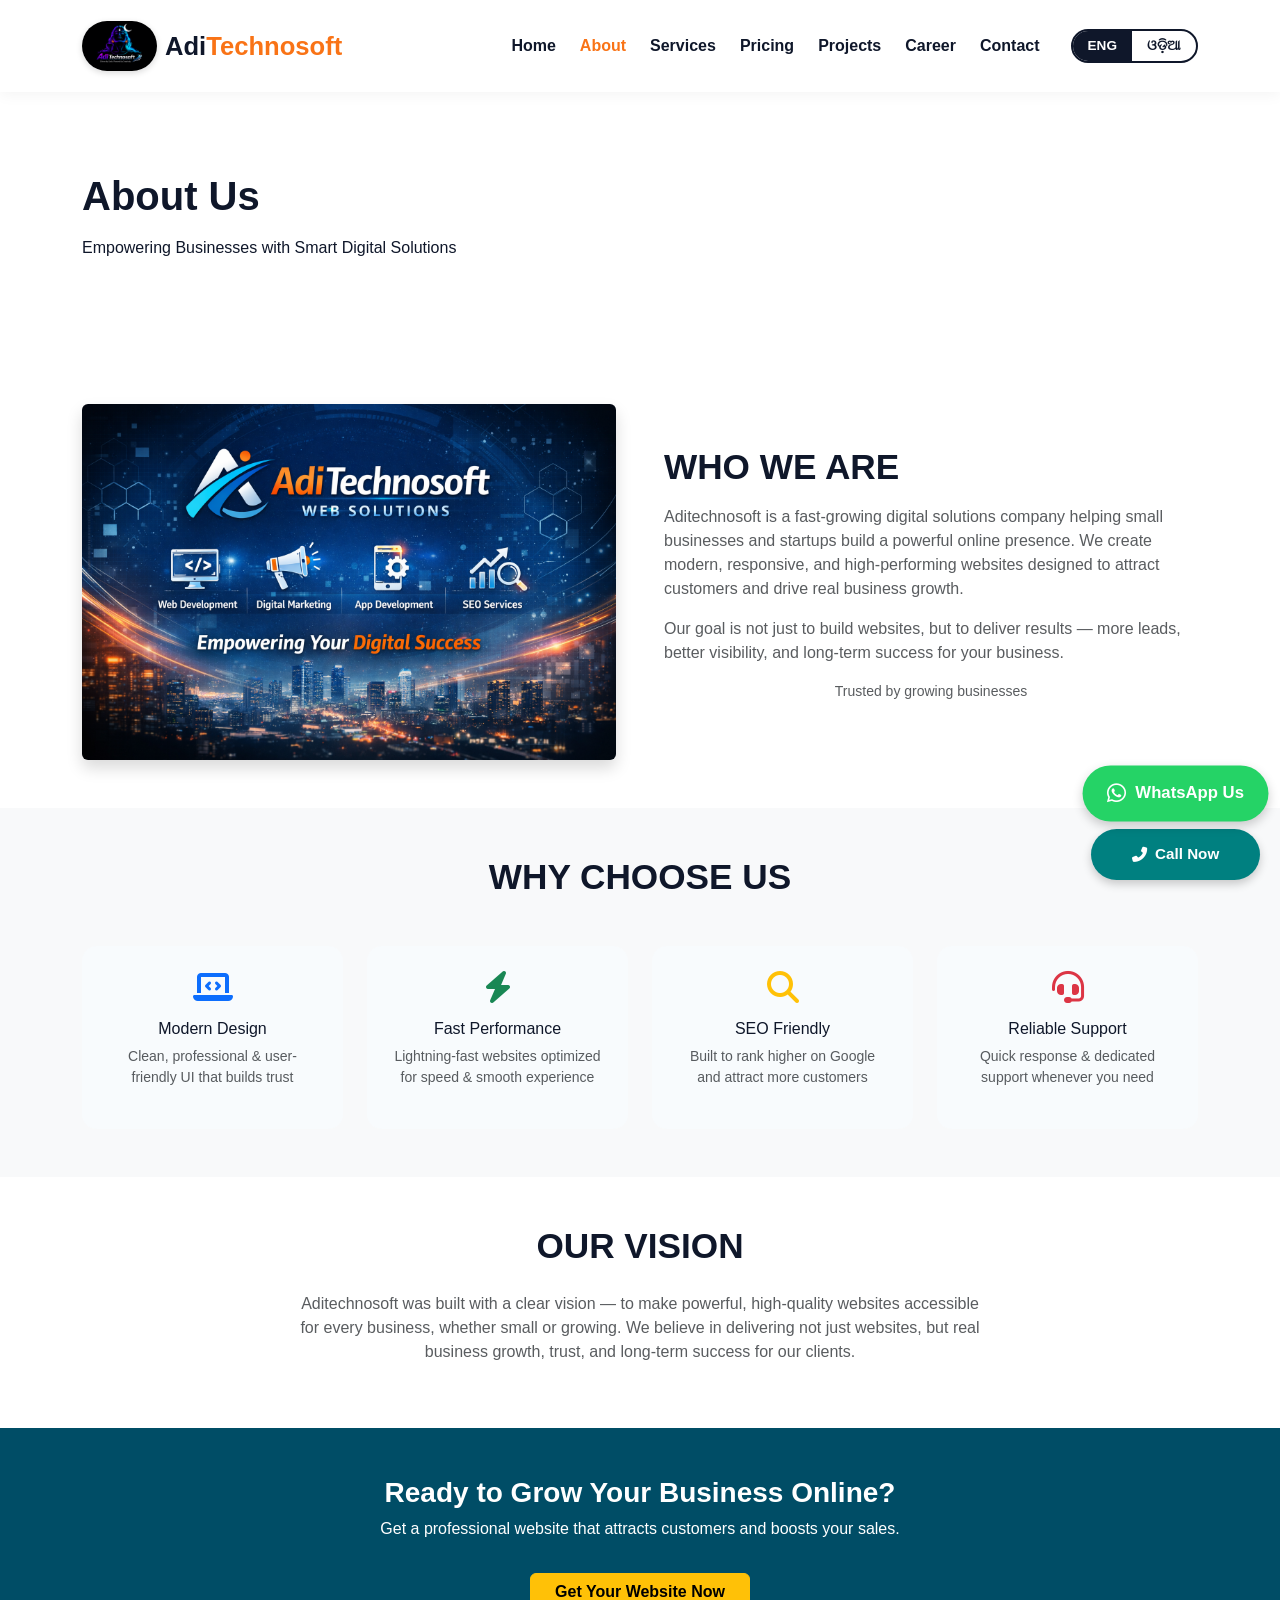
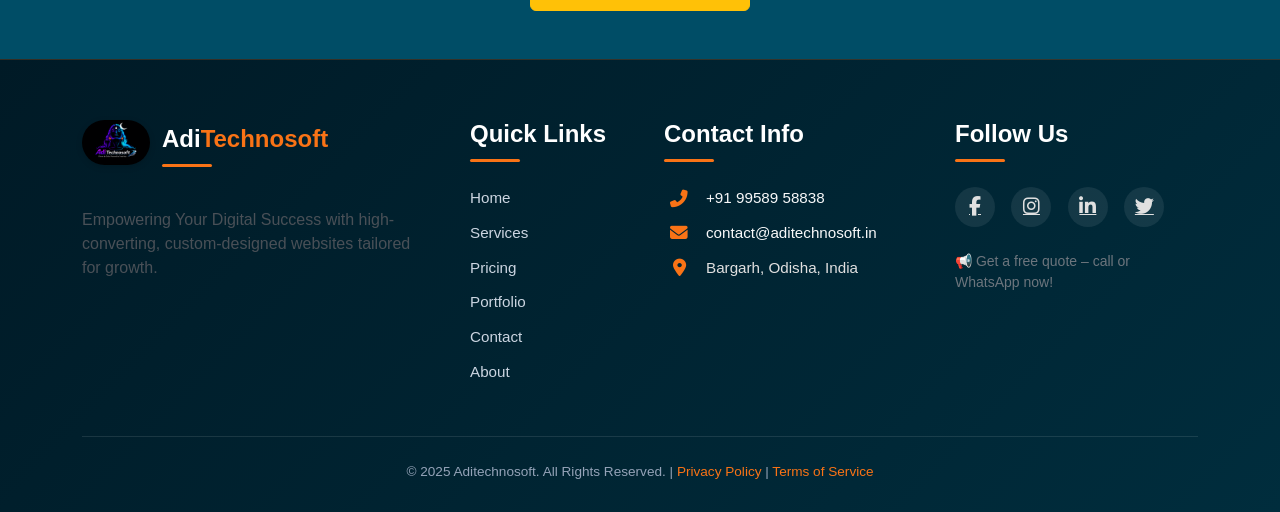
<file: about.html>
<!DOCTYPE html>
<html lang="en">

<head>
    <meta charset="UTF-8">
    <meta name="viewport" content="width=device-width, initial-scale=1.0">
    <title>About Us | Aditechnosoft</title>
    <meta name="description"
        content="Learn about Aditechnosoft - a trusted web development company focused on helping small businesses and startups.">
    <link rel="icon" sizes="32x32" href="assets/img/favicon.png">
    <link rel="icon" type="image/png" href="assets/img/favlogo.png">
    <link href="https://cdn.jsdelivr.net/npm/bootstrap@5.3.2/dist/css/bootstrap.min.css" rel="stylesheet">
    <link rel="stylesheet" href="https://cdnjs.cloudflare.com/ajax/libs/font-awesome/6.4.0/css/all.min.css">
    <link rel="stylesheet" href="assets/css/style.css">
    <!-- Google tag (gtag.js) -->
    <script async src="https://www.googletagmanager.com/gtag/js?id=G-PN1ZE9F58P"></script>
    <script>
        window.dataLayer = window.dataLayer || [];
        function gtag() { dataLayer.push(arguments); }
        gtag('js', new Date());

        gtag('config', 'G-PN1ZE9F58P');
    </script>
</head>

<body>
    <!-- Navbar (same as index.html) -->
    <nav id="mainNav" class="navbar navbar-expand-lg navbar-light bg-white sticky-top py-3">
        <div class="container">
            <a class="navbar-brand d-flex align-items-center" href="index.html">
                <img src="assets/img/logo.png" alt="Logo" class="me-2 oval-logo" onerror="this.style.display='none'">
                Adi<span style="color: var(--accent);">Technosoft</span>
            </a>
            <button class="navbar-toggler border-0 shadow-none" type="button" data-bs-toggle="collapse"
                data-bs-target="#navbarNav">
                <span class="navbar-toggler-icon"></span>
            </button>
            <div class="collapse navbar-collapse" id="navbarNav">
                <ul class="navbar-nav ms-auto align-items-center gap-2">
                    <li class="nav-item"><a class="nav-link active" href="index.html"><span class="trn" data-en="Home"
                                data-or="ହୋମ୍">Home</span></a></li>
                    <li class="nav-item"><a class="nav-link" href="about.html"><span class="trn" data-en="About"
                                data-or="ଆମ ବିଷୟରେ">About</span></a></li>
                    <li class="nav-item"><a class="nav-link " href="services.html"><span class="trn" data-en="Services"
                                data-or="ସେବା">Services</span></a></li>
                    <li class="nav-item"><a class="nav-link" href="pricing.html"><span class="trn" data-en="Pricing"
                                data-or="ମୂଲ୍ୟ">Pricing</span></a></li>
                    <li class="nav-item"><a class="nav-link" href="projects.html"><span class="trn" data-en="Projects"
                                data-or="ପ୍ରୋଜେକ୍ଟ">Projects</span></a></li>
                    <li class="nav-item"><a class="nav-link " href="career.html"><span class="trn" data-en="Career"
                                data-or="ଆମ ସହିତ ଯୋଗ ଦିଅ">Career</span></a></li>
                    <li class="nav-item"><a class="nav-link" href="contact.html"><span class="trn" data-en="Contact"
                                data-or="ଯୋଗାଯୋଗ">Contact</span></a></li>


                    <li class="nav-item mt-3 mt-lg-0">


                        <div class="lang-toggle">
                            <button class="lang-btn active" data-lang="en">ENG</button>
                            <button class="lang-btn" data-lang="or">ଓଡ଼ିଆ</button>
                        </div>
                    </li>
                </ul>
            </div>
        </div>
    </nav>

    <section class="hero">
        <div class="container">
            <h1 class="fw-bold trn" data-en="About Us" data-or="ଆମ ବିଷୟରେ">About Us</h1>

            <p class="mt-3 trn" data-en="Empowering Businesses with Smart Digital Solutions"
                data-or="ସ୍ମାର୍ଟ ଡିଜିଟାଲ୍ ସମାଧାନ ସହିତ ବ୍ୟବସାୟକୁ ସଶକ୍ତ କରୁଛୁ">
                Empowering Businesses with Smart Digital Solutions
            </p>
    </section>

    <section class="py-5">
        <div class="container">
            <div class="row align-items-center g-5">

                <!-- Image -->
                <div class="col-lg-6">
                    <img src="assets/img/AdiTechnosoftImg.png" alt="Aditechnosoft Team" class="img-fluid rounded shadow"
                        loading="lazy">
                </div>

                <!-- Content -->
                <div class="col-lg-6">

                    <h2 class="section-title trn" data-en="Who We Are" data-or="ଆମେ କିଏ">
                        Who We Are
                    </h2>

                    <p class="text-muted trn"
                        data-en="Aditechnosoft is a fast-growing digital solutions company helping small businesses and startups build a powerful online presence. We create modern, responsive, and high-performing websites designed to attract customers and drive real business growth."
                        data-or="Aditechnosoft ହେଉଛି ଏକ ଦ୍ରୁତ ଗତିରେ ବୃଦ୍ଧିଶୀଳ ଡିଜିଟାଲ୍ ସମାଧାନ କମ୍ପାନୀ, ଯାହା ଛୋଟ ବ୍ୟବସାୟ ଏବଂ ଷ୍ଟାର୍ଟଅପ୍‌ମାନଙ୍କୁ ଶକ୍ତିଶାଳୀ ଅନଲାଇନ୍ ପ୍ରେଜେନ୍ସ ତିଆରି କରିବାରେ ସହାୟତା କରେ। ଆମେ ଆଧୁନିକ, ରିସ୍ପନ୍ସିଭ୍ ଏବଂ ଉଚ୍ଚ-ପରିଣାମଶୀଳ ୱେବସାଇଟ୍ ତିଆରି କରୁଛୁ ଯାହା ଗ୍ରାହକ ଆକର୍ଷଣ କରେ ଏବଂ ବ୍ୟବସାୟ ବୃଦ୍ଧି କରେ।">

                        Aditechnosoft is a fast-growing digital solutions company helping small businesses and startups
                        build a powerful online presence. We create modern, responsive, and high-performing websites
                        designed to attract customers and drive real business growth.
                    </p>

                    <p class="text-muted trn"
                        data-en="Our goal is not just to build websites, but to deliver results — more leads, better visibility, and long-term success for your business."
                        data-or="ଆମର ଲକ୍ଷ୍ୟ କେବଳ ୱେବସାଇଟ୍ ତିଆରି କରିବା ନୁହେଁ, ବରଂ ପରିଣାମ ଦେବା — ଅଧିକ ଲିଡ୍, ଭଲ ଭିଜିବିଲିଟି ଏବଂ ଦୀର୍ଘକାଳୀନ ସଫଳତା।">

                        Our goal is not just to build websites, but to deliver results — more leads, better visibility,
                        and long-term success for your business.
                    </p>

                    <p class="small text-center mt-2 text-muted trn" data-en="Trusted by growing businesses"
                        data-or="ବୃଦ୍ଧିଶୀଳ ବ୍ୟବସାୟମାନଙ୍କ ଦ୍ୱାରା ଭରସାଯୋଗ୍ୟ">
                        Trusted by growing businesses
                    </p>

                </div>
            </div>
        </div>
    </section>


    <section class="py-5 bg-light">
        <div class="container text-center">
            <h2 class="section-title mb-5 trn" data-en="Why Choose Us" data-or="କାହିଁକି ଆମକୁ ଚୟନ କରିବେ">
                Why Choose Us
            </h2>

            <div class="row g-4">

                <!-- Box 1 -->
                <div class="col-md-3">
                    <div class="about-box">
                        <i class="fas fa-laptop-code fa-2x text-primary mb-3"></i>

                        <h6 class="trn" data-en="Modern Design" data-or="ଆଧୁନିକ ଡିଜାଇନ୍">
                            Modern Design
                        </h6>

                        <p class="small text-muted trn"
                            data-en="Clean, professional & user-friendly UI that builds trust"
                            data-or="ସଫା, ପ୍ରୋଫେସନାଲ୍ ଏବଂ ୟୁଜର୍-ଫ୍ରେଣ୍ଡ୍ଲି UI ଯାହା ଭରସା ସୃଷ୍ଟି କରେ">
                            Clean, professional & user-friendly UI that builds trust
                        </p>
                    </div>
                </div>

                <!-- Box 2 -->
                <div class="col-md-3">
                    <div class="about-box">
                        <i class="fas fa-bolt fa-2x text-success mb-3"></i>

                        <h6 class="trn" data-en="Fast Performance" data-or="ଦ୍ରୁତ ପରିଣାମ">
                            Fast Performance
                        </h6>

                        <p class="small text-muted trn"
                            data-en="Lightning-fast websites optimized for speed & smooth experience"
                            data-or="ଦ୍ରୁତ ଏବଂ ସ୍ମୂଥ୍ ଅନୁଭବ ପାଇଁ ଅପ୍ଟିମାଇଜ୍ କରାଯାଇଥିବା ୱେବସାଇଟ୍">
                            Lightning-fast websites optimized for speed & smooth experience
                        </p>
                    </div>
                </div>

                <!-- Box 3 -->
                <div class="col-md-3">
                    <div class="about-box">
                        <i class="fas fa-search fa-2x text-warning mb-3"></i>

                        <h6 class="trn" data-en="SEO Friendly" data-or="SEO ଫ୍ରେଣ୍ଡ୍ଲି">
                            SEO Friendly
                        </h6>

                        <p class="small text-muted trn"
                            data-en="Built to rank higher on Google and attract more customers"
                            data-or="Google ରେ ଉଚ୍ଚ ର୍ୟାଙ୍କ ପାଇଁ ଏବଂ ଅଧିକ ଗ୍ରାହକ ଆକର୍ଷଣ ପାଇଁ ତିଆରି">
                            Built to rank higher on Google and attract more customers
                        </p>
                    </div>
                </div>

                <!-- Box 4 -->
                <div class="col-md-3">
                    <div class="about-box">
                        <i class="fas fa-headset fa-2x text-danger mb-3"></i>

                        <h6 class="trn" data-en="Reliable Support" data-or="ଭରସାଯୋଗ୍ୟ ସହଯୋଗ">
                            Reliable Support
                        </h6>

                        <p class="small text-muted trn" data-en="Quick response & dedicated support whenever you need"
                            data-or="ଆପଣଙ୍କ ଆବଶ୍ୟକତା ସମୟରେ ତୁରନ୍ତ ସହଯୋଗ">
                            Quick response & dedicated support whenever you need
                        </p>
                    </div>
                </div>

            </div>
        </div>
    </section>

    <section class="py-5">
        <div class="container text-center">
            <h2 class="section-title mb-4">
                <span class="trn" data-en="Our Vision" data-or="ଆମର ଭିଜନ୍">Our Vision</span>
            </h2>

            <p class="text-muted mx-auto trn" style="max-width:700px;"
                data-en="Aditechnosoft was built with a clear vision — to make powerful, high-quality websites accessible for every business, whether small or growing. We believe in delivering not just websites, but real business growth, trust, and long-term success for our clients."
                data-or="Aditechnosoft ଏକ ସ୍ପଷ୍ଟ ଭିଜନ୍ ସହିତ ଗଢ଼ାଯାଇଛି — ପ୍ରତ୍ୟେକ ବ୍ୟବସାୟ ପାଇଁ ଶକ୍ତିଶାଳୀ ଏବଂ ଉଚ୍ଚ-ଗୁଣସ୍ତରର ୱେବସାଇଟ୍ ସହଜ ଏବଂ ଉପଲବ୍ଧ କରାଇବା। ଆମେ କେବଳ ୱେବସାଇଟ୍ ନୁହେଁ, ବ୍ୟବସାୟର ବୃଦ୍ଧି, ଭରସା ଏବଂ ଦୀର୍ଘକାଳୀନ ସଫଳତା ପ୍ରଦାନ କରୁଛୁ।">

                Aditechnosoft was built with a clear vision — to make powerful, high-quality websites accessible for
                every business, whether small or growing. We believe in delivering not just websites, but real business
                growth, trust, and long-term success for our clients.
            </p>
        </div>
    </section>
    <section class="py-5 text-center" style="background:#004d66; color:white;">
        <div class="container">

            <h3 class="fw-bold trn" data-en="Ready to Grow Your Business Online?"
                data-or="ଆପଣଙ୍କ ବ୍ୟବସାୟକୁ ଅନଲାଇନ୍ ବୃଦ୍ଧି କରିବାକୁ ପ୍ରସ୍ତୁତ କି?">
                Ready to Grow Your Business Online?
            </h3>

            <p class="mt-2 trn" data-en="Get a professional website that attracts customers and boosts your sales."
                data-or="ଏକ ପ୍ରୋଫେସନାଲ୍ ୱେବସାଇଟ୍ ପାଇଁ ଆଗକୁ ବଢନ୍ତୁ, ଯାହା ଗ୍ରାହକ ଆକର୍ଷଣ କରିବ ଏବଂ ବିକ୍ରି ବୃଦ୍ଧି କରିବ।">
                Get a professional website that attracts customers and boosts your sales.
            </p>

            <a href="contact.html" class="btn btn-warning mt-3 px-4 fw-bold trn" data-en="Get Your Website Now"
                data-or="ଆଜି ଆପଣଙ୍କ ୱେବସାଇଟ୍ ଆରମ୍ଭ କରନ୍ତୁ">
                Get Your Website Now
            </a>

        </div>
    </section>
    <footer>
        <div class="container">
            <div class="row g-5">
                <!-- Column 1: Brand & description -->
                <div class="col-lg-4 col-md-6">
                    <a href="index.html" class="text-decoration-none">
                        <img src="assets/img/logo.png" alt="Logo" class="me-2 oval-logo"
                            onerror="this.style.display='none'" style="height: 45px;">
                        <h4 class="fw-bold d-inline-block">Adi<span style="color:var(--accent);">Technosoft</span></h4>
                    </a>
                    <p class="mt-3 text-light-emphasis">
                        Empowering Your Digital Success with high-converting, custom-designed websites tailored for
                        growth.
                    </p>
                </div>

                <!-- Column 2: Quick Links -->
                <div class="col-lg-2 col-md-6">
                    <h4>Quick Links</h4>
                    <div class="d-flex flex-column">
                        <a href="index.html" class="footer-link">Home</a>
                        <a href="services.html" class="footer-link">Services</a>
                        <a href="pricing.html" class="footer-link">Pricing</a>
                        <a href="projects.html" class="footer-link">Portfolio</a>
                        <a href="contact.html" class="footer-link">Contact</a>
                        <a href="about.html" class="footer-link">About</a>
                    </div>
                </div>

                <!-- Column 3: Contact Info -->
                <div class="col-lg-3 col-md-6">
                    <h4>Contact Info</h4>
                    <div class="contact-info">
                        <p><i class="fas fa-phone-alt"></i> <a href="tel:+919958958838"
                                class="text-light text-decoration-none">+91 99589 58838</a></p>
                        <!-- <p><i class="fas fa-phone-alt"></i> <a href="tel:+917008959963"
                                class="text-light text-decoration-none">+91 70089 59963</a></p> -->
                        <p><i class="fas fa-envelope"></i> <a href="mailto:contact@aditechnosoft.in"
                                class="text-light text-decoration-none">contact@aditechnosoft.in</a></p>
                        <p><i class="fas fa-map-marker-alt"></i> Bargarh, Odisha, India</p>
                    </div>
                </div>

                <!-- Column 4: Social Links -->
                <div class="col-lg-3 col-md-6">
                    <h4>Follow Us</h4>
                    <div class="social-icons">
                        <a href="#" aria-label="Facebook"><i class="fab fa-facebook-f"></i></a>
                        <a href="#" aria-label="Instagram"><i class="fab fa-instagram"></i></a>
                        <a href="#" aria-label="LinkedIn"><i class="fab fa-linkedin-in"></i></a>
                        <a href="#" aria-label="Twitter"><i class="fab fa-twitter"></i></a>
                    </div>
                    <div class="mt-4">
                        <p class="small text-secondary mb-0">📢 Get a free quote – call or WhatsApp now!</p>
                    </div>
                </div>
            </div>

            <!-- Copyright row -->
            <div class="copyright">
                <p class="mb-0">&copy; 2025 Aditechnosoft. All Rights Reserved. |
                    <a href="#">Privacy Policy</a> |
                    <a href="#">Terms of Service</a>
                </p>
            </div>
        </div>
    </footer>

    <div class="floating-buttons">
        <a href="https://wa.me/919958958838?text=Hello%20Aditechnosoft,%20I%20want%20to%20build%20a%20website"
            target="_blank" class="float-btn float-whatsapp">
            <i class="fab fa-whatsapp fs-5"></i> <span>WhatsApp Us</span>
        </a>

        <!-- Call -->
        <a href="tel:+919958958838" class="float-btn call" aria-label="Call Now">
            <i class="fas fa-phone-alt"></i> <span>Call Now</span></a>

    </div>
    <script src="https://cdn.jsdelivr.net/npm/bootstrap@5.3.2/dist/js/bootstrap.bundle.min.js"></script>
    <script src="assets/js/script.js"></script>
</body>

</html>
</file>
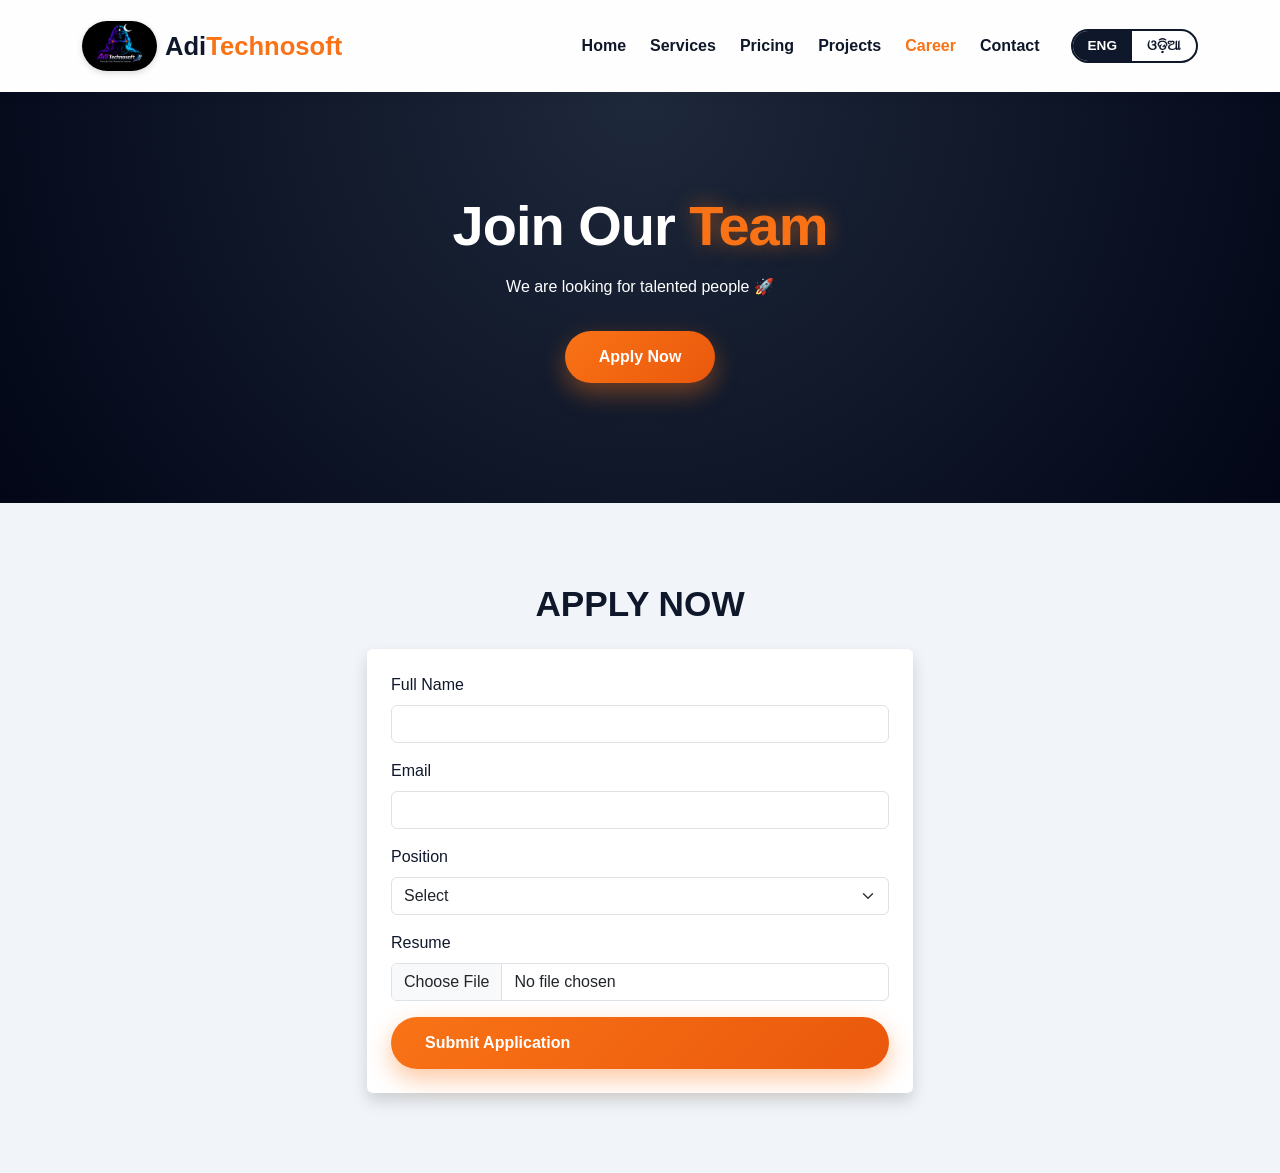
<file: career.html>
<!DOCTYPE html>
<html lang="en">

<head>
    <meta charset="UTF-8">
    <meta name="viewport" content="width=device-width, initial-scale=1.0">
    <title>Career Form - Adi Technosoft</title>
    <link rel="icon" sizes="32x32" href="assets/img/favicon.png">
    <link rel="icon" type="image/png" href="assets/img/favlogo.png">
    <link href="https://cdn.jsdelivr.net/npm/bootstrap@5.3.2/dist/css/bootstrap.min.css" rel="stylesheet">
    <link rel="stylesheet" href="https://cdnjs.cloudflare.com/ajax/libs/font-awesome/6.4.0/css/all.min.css">
    <link rel="stylesheet" href="assets/css/style.css">

    <!-- Google tag (gtag.js) -->
    <script async src="https://www.googletagmanager.com/gtag/js?id=G-PN1ZE9F58P"></script>
    <script>
        window.dataLayer = window.dataLayer || [];
        function gtag() { dataLayer.push(arguments); }
        gtag('js', new Date());

        gtag('config', 'G-PN1ZE9F58P');
    </script>


</head>

<body class="bg-light">


    <!-- Navbar (same as index.html) -->
    <nav id="mainNav" class="navbar navbar-expand-lg navbar-light bg-white sticky-top py-3">
        <div class="container">
            <a class="navbar-brand d-flex align-items-center" href="index.html">
                <img src="assets/img/logo.png" alt="Logo" class="me-2 oval-logo" onerror="this.style.display='none'">
                Adi<span style="color: var(--accent);">Technosoft</span>
            </a>
            <button class="navbar-toggler border-0 shadow-none" type="button" data-bs-toggle="collapse"
                data-bs-target="#navbarNav">
                <span class="navbar-toggler-icon"></span>
            </button>
            <div class="collapse navbar-collapse" id="navbarNav">
                <ul class="navbar-nav ms-auto align-items-center gap-2">
                    <li class="nav-item"><a class="nav-link " href="index.html"><span class="trn" data-en="Home"
                                data-or="ହୋମ୍">Home</span></a></li>
                    <!-- <li class="nav-item"><a class="nav-link" href="about.html"><span class="trn" data-en="About"
                                data-or="ଆମ ବିଷୟରେ">About</span></a></li> -->
                    <li class="nav-item"><a class="nav-link " href="services.html"><span class="trn" data-en="Services"
                                data-or="ସେବା">Services</span></a></li>
                    <li class="nav-item"><a class="nav-link" href="pricing.html"><span class="trn" data-en="Pricing"
                                data-or="ମୂଲ୍ୟ">Pricing</span></a></li>
                    <li class="nav-item"><a class="nav-link" href="projects.html"><span class="trn" data-en="Projects"
                                data-or="ପ୍ରୋଜେକ୍ଟ">Projects</span></a></li>
                    <li class="nav-item"><a class="nav-link active" href="career.html"><span class="trn"
                                data-en="Career" data-or="ଆମ ସହିତ ଯୋଗ ଦିଅ">Career</span></a></li>
                    <li class="nav-item"><a class="nav-link" href="contact.html"><span class="trn" data-en="Contact"
                                data-or="ଯୋଗାଯୋଗ">Contact</span></a></li>


                    <li class="nav-item mt-3 mt-lg-0">


                        <div class="lang-toggle">
                            <button class="lang-btn active" data-lang="en">ENG</button>
                            <button class="lang-btn" data-lang="or">ଓଡ଼ିଆ</button>
                        </div>
                    </li>
                </ul>
            </div>
        </div>
    </nav>


    <!-- HERO -->
    <section class="hero-section text-center">
        <div class="container">
            <h1 class="hero-title">Join Our <span>Team</span></h1>
            <p class="mt-3">We are looking for talented people 🚀</p>
            <a href="#apply" class="btn btn-custom-accent mt-3">Apply Now</a>
        </div>
    </section>

    <!-- APPLY FORM -->
    <section id="apply" class="pricing-section">
        <div class="container">
            <h2 class="section-title text-center">Apply Now</h2>

            <div class="row justify-content-center mt-4">
                <div class="col-lg-6">
                    <div class="bg-white p-4 shadow rounded">
                        <form id="careerForm">

                            <div class="mb-3">
                                <label class="form-label">Full Name</label>
                                <input type="text" class="form-control" required>
                            </div>

                            <div class="mb-3">
                                <label class="form-label">Email</label>
                                <input type="email" class="form-control" required>
                            </div>

                            <div class="mb-3">
                                <label class="form-label">Position</label>
                                <select class="form-select" required>
                                    <option>Select</option>
                                    <option>Web Developer</option>
                                    <option>Digital Marketer</option>
                                    <option>Graphic Designer</option>
                                    <option>Content Writer</option>
                                </select>
                            </div>

                            <div class="mb-3">
                                <label class="form-label">Resume</label>
                                <input type="file" class="form-control">
                            </div>

                            <button type="submit" class="btn btn-custom-accent w-100">Submit Application</button>
                        </form>
                    </div>
                </div>
            </div>
        </div>
    </section>

    <!-- SUCCESS MODAL -->
    <div class="modal fade" id="applyModal" tabindex="-1">
        <div class="modal-dialog modal-dialog-centered">
            <div class="modal-content text-center p-4">
                <h4>Application Submitted 🎉</h4>
                <p>We will contact you soon.</p>
                <button class="btn btn-primary" data-bs-dismiss="modal">Close</button>
            </div>
        </div>
    </div>

    <!-- Bootstrap JS -->
    <script src="https://cdn.jsdelivr.net/npm/bootstrap@5.3.3/dist/js/bootstrap.bundle.min.js"></script>

    <script>
        // Simple form handler
        const form = document.getElementById('careerForm');
        form.addEventListener('submit', function (e) {
            e.preventDefault();
            const modal = new bootstrap.Modal(document.getElementById('applyModal'));
            modal.show();
            form.reset();
        });
    </script>

</body>

</html>
</file>
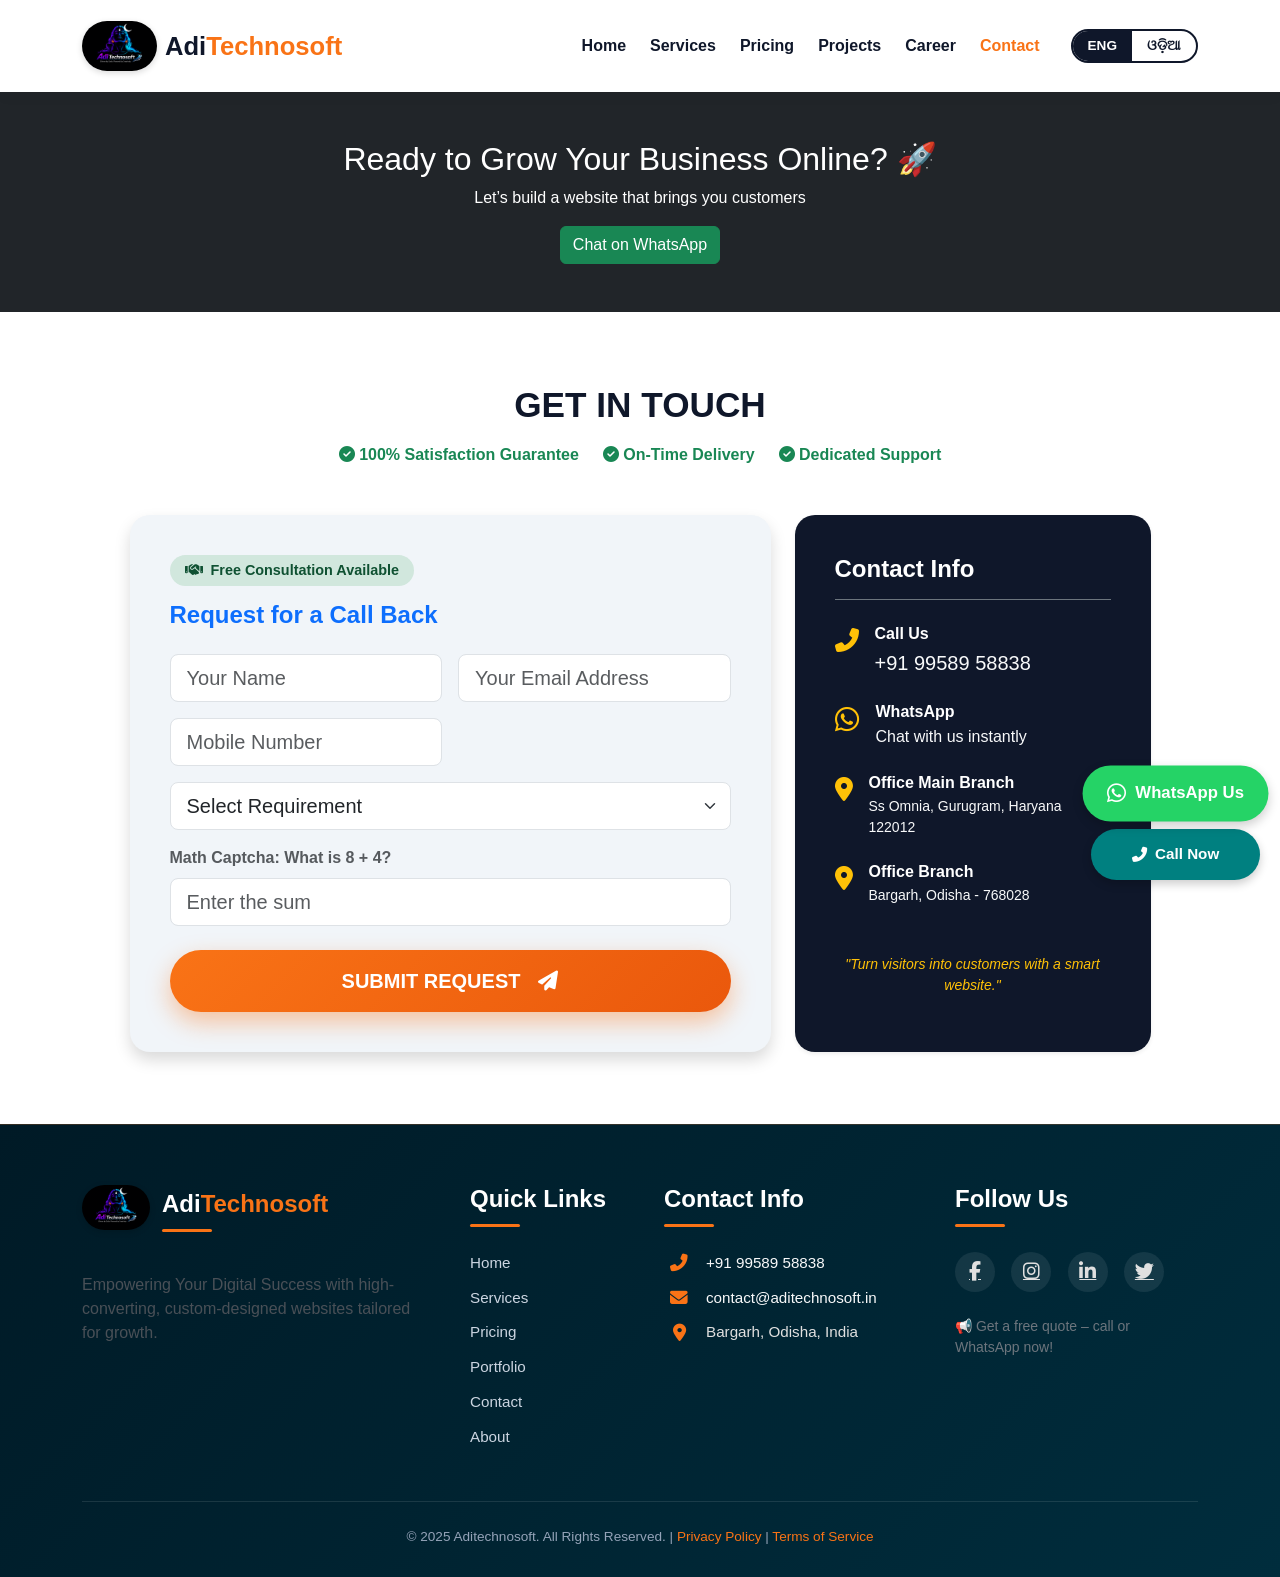
<file: contact.html>
<!DOCTYPE html>
<html lang="en">

<head>
    <meta charset="UTF-8">
    <meta name="viewport" content="width=device-width, initial-scale=1.0">
    <meta name="description"
        content="Contact Aditechnosoft for a free consultation. Call, WhatsApp, or fill out the form to get a premium website for your business.">
    <meta name="keywords" content="contact web developer, get website quote, call back request">
    <meta name="author" content="Aditechnosoft">
    <title>Contact Us | Aditechnosoft</title>
    <link rel="icon" type="image/png" href="assets/img/favlogo.png">
    <link href="https://cdn.jsdelivr.net/npm/bootstrap@5.3.2/dist/css/bootstrap.min.css" rel="stylesheet">
    <link rel="stylesheet" href="https://cdnjs.cloudflare.com/ajax/libs/font-awesome/6.4.0/css/all.min.css">
    <link rel="stylesheet" href="assets/css/style.css">
    <!-- Google tag (gtag.js) -->
    <script async src="https://www.googletagmanager.com/gtag/js?id=G-PN1ZE9F58P"></script>
    <script>
        window.dataLayer = window.dataLayer || [];
        function gtag() { dataLayer.push(arguments); }
        gtag('js', new Date());

        gtag('config', 'G-PN1ZE9F58P');
    </script>
</head>

<body>

    <!-- Navbar (same as index.html) -->
    <nav id="mainNav" class="navbar navbar-expand-lg navbar-light bg-white sticky-top py-3">
        <div class="container">
            <a class="navbar-brand d-flex align-items-center" href="index.html">
                <img src="assets/img/logo.png" alt="Logo" class="me-2 oval-logo" onerror="this.style.display='none'">
                Adi<span style="color: var(--accent);">Technosoft</span>
            </a>
            <button class="navbar-toggler border-0 shadow-none" type="button" data-bs-toggle="collapse"
                data-bs-target="#navbarNav">
                <span class="navbar-toggler-icon"></span>
            </button>
            <div class="collapse navbar-collapse" id="navbarNav">
                <ul class="navbar-nav ms-auto align-items-center gap-2">
                    <li class="nav-item"><a class="nav-link " href="index.html"><span class="trn" data-en="Home"
                                data-or="ହୋମ୍">Home</span></a></li>
                    <!-- <li class="nav-item"><a class="nav-link" href="about.html"><span class="trn" data-en="About"
                                data-or="ଆମ ବିଷୟରେ">About</span></a></li> -->
                    <li class="nav-item"><a class="nav-link " href="services.html"><span class="trn" data-en="Services"
                                data-or="ସେବା">Services</span></a></li>
                    <li class="nav-item"><a class="nav-link" href="pricing.html"><span class="trn" data-en="Pricing"
                                data-or="ମୂଲ୍ୟ">Pricing</span></a></li>
                    <li class="nav-item"><a class="nav-link" href="projects.html"><span class="trn" data-en="Projects"
                                data-or="ପ୍ରୋଜେକ୍ଟ">Projects</span></a></li>
                    <li class="nav-item"><a class="nav-link " href="career.html"><span class="trn" data-en="Career"
                                data-or="ଆମ ସହିତ ଯୋଗ ଦିଅ">Career</span></a></li>
                    <li class="nav-item"><a class="nav-link active" href="contact.html"><span class="trn"
                                data-en="Contact" data-or="ଯୋଗାଯୋଗ">Contact</span></a></li>


                    <li class="nav-item mt-3 mt-lg-0">


                        <div class="lang-toggle">
                            <button class="lang-btn active" data-lang="en">ENG</button>
                            <button class="lang-btn" data-lang="or">ଓଡ଼ିଆ</button>
                        </div>
                    </li>
                </ul>
            </div>
        </div>
    </nav>


    <section class="text-center py-5 bg-dark text-white">
        <h2>Ready to Grow Your Business Online? 🚀</h2>
        <p>Let’s build a website that brings you customers</p>
        <a href="https://wa.me/919958958838" class="btn btn-success">
            Chat on WhatsApp
        </a>
    </section>

    <!-- Contact Section (moved from original index.html) -->
    <section id="contact" class="py-5 bg-white">
        <div class="container py-4">
            <div class="text-center mb-5">
                <h2 class="section-title"><span class="trn" data-en="GET IN TOUCH" data-or="ଯୋଗାଯୋଗ କରନ୍ତୁ">GET IN
                        TOUCH</span></h2>
                <div class="d-flex justify-content-center gap-4 text-success fw-bold flex-wrap mt-3">
                    <span><i class="fas fa-check-circle"></i> <span class="trn" data-en="100% Satisfaction Guarantee"
                            data-or="୧୦୦% ସନ୍ତୁଷ୍ଟି ଗ୍ୟାରେଣ୍ଟି">100% Satisfaction Guarantee</span></span>
                    <span><i class="fas fa-check-circle"></i> <span class="trn" data-en="On-Time Delivery"
                            data-or="ଠିକ୍ ସମୟରେ ବିତରଣ">On-Time Delivery</span></span>
                    <span><i class="fas fa-check-circle"></i> <span class="trn" data-en="Dedicated Support"
                            data-or="ସମର୍ପିତ ସମର୍ଥନ">Dedicated Support</span></span>
                </div>
            </div>
            <div class="row g-4 justify-content-center">
                <!-- Form Area -->
                <div class="col-lg-7">
                    <div class="contact-box shadow">
                        <div class="free-consult-badge">
                            <i class="fas fa-handshake me-1"></i> <span class="trn"
                                data-en="Free Consultation Available" data-or="ମାଗଣା ପରାମର୍ଶ ଉପଲବ୍ଧ">Free Consultation
                                Available</span>
                        </div>
                        <h4 class="mb-4 text-primary fw-bold"><span class="trn" data-en="Request for a Call Back"
                                data-or="କଲ୍ ବ୍ୟାକ୍ ପାଇଁ ଅନୁରୋଧ କରନ୍ତୁ">Request for a Call Back</span></h4>
                        <form action="https://formspree.io/f/mwvwzbbd" method="POST" id="contactForm"
                            class="needs-validation" novalidate>
                            <div class="row g-3">
                                <div class="col-md-6"><input type="text" class="form-control form-control-lg"
                                        name="Name" placeholder="Your Name" required></div>
                                <div class="col-md-6"><input type="email" class="form-control form-control-lg"
                                        name="Email" placeholder="Your Email Address" required></div>
                                <div class="col-md-6"><input type="tel" class="form-control form-control-lg"
                                        name="Phone" placeholder="Mobile Number" required pattern="[0-9]{10,13}"></div>
                                <div class="col-12"><select class="form-select form-select-lg" name="Service" required>
                                        <option value="" disabled selected>Select Requirement</option>
                                        <option value="Basic Plan">Basic Plan (₹4,999)</option>
                                        <option value="Standard Plan">Standard Plan (₹7,999)</option>
                                        <option value="Premium Plan">Premium Plan (₹10,999)</option>
                                        <option value="Other">Other Queries</option>
                                    </select></div>
                                <div class="col-12"><label id="captchaQuestion"
                                        class="form-label fw-bold text-muted"></label><input type="number"
                                        class="form-control form-control-lg" id="captchaInput"
                                        placeholder="Enter the sum" required>
                                    <div class="invalid-feedback" id="captchaError">Incorrect math answer. Please try
                                        again.</div>
                                </div>
                                <div class="col-12 mt-4"><button type="submit"
                                        class="btn-custom-accent w-100 justify-content-center py-3 fs-5 border-0"><span
                                            class="trn" data-en="SUBMIT REQUEST" data-or="ଦାଖଲ କରନ୍ତୁ">SUBMIT
                                            REQUEST</span> <i class="fas fa-paper-plane ms-2"></i></button></div>
                            </div>
                        </form>
                    </div>
                </div>
                <!-- Info Area -->
                <div class="col-lg-4">
                    <div class="contact-box shadow-sm" style="background: var(--primary); color: white;">
                        <h4 class="fw-bold mb-4 border-bottom pb-3 border-secondary">Contact Info</h4>
                        <div class="d-flex mb-4"><i class="fas fa-phone-alt fs-4 text-warning me-3 mt-1"></i>
                            <div>
                                <h6 class="fw-bold text-white mb-1">Call Us</h6><a href="tel:+919958958838"
                                    class="text-light text-decoration-none fs-5">+91 99589 58838</a>
                                <!-- <div><a href="tel:+917008959963" class="text-light text-decoration-none fs-5">+91
                                        7008959963</a></div> -->
                            </div>
                        </div>
                        <div class="d-flex mb-4"><i class="fab fa-whatsapp fs-3 text-warning me-3 mt-1"></i>
                            <div>
                                <h6 class="fw-bold text-white mb-1">WhatsApp</h6><a href="https://wa.me/919958958838"
                                    target="_blank" class="text-light text-decoration-none">Chat with us instantly</a>
                            </div>
                        </div>
                        <div class="d-flex mb-4"><i class="fas fa-map-marker-alt fs-4 text-warning me-3 mt-1"></i>
                            <div>
                                <h6 class="fw-bold text-white mb-1">Office Main Branch</h6>
                                <p class="text-light mb-0 small">Ss Omnia, Gurugram, Haryana 122012</p>
                            </div>
                        </div>
                        <div class="d-flex mb-4"><i class="fas fa-map-marker-alt fs-4 text-warning me-3 mt-1"></i>
                            <div>
                                <h6 class="fw-bold text-white mb-1">Office Branch</h6>
                                <p class="text-light mb-0 small"> Bargarh, Odisha - 768028</p>
                            </div>
                        </div>
                        <div class="mt-5 text-center">
                            <p class="fst-italic text-warning small mb-0">"Turn visitors into customers with a smart
                                website."</p>
                        </div>
                    </div>
                </div>
            </div>
        </div>
    </section>
    <footer>
        <div class="container">
            <div class="row g-5">
                <!-- Column 1: Brand & description -->
                <div class="col-lg-4 col-md-6">
                    <a href="index.html" class="text-decoration-none">
                        <img src="assets/img/logo.png" alt="Logo" class="me-2 oval-logo"
                            onerror="this.style.display='none'" style="height: 45px;">
                        <h4 class="fw-bold d-inline-block">Adi<span style="color:var(--accent);">Technosoft</span></h4>
                    </a>
                    <p class="mt-3 text-light-emphasis">
                        Empowering Your Digital Success with high-converting, custom-designed websites tailored for
                        growth.
                    </p>
                </div>

                <!-- Column 2: Quick Links -->
                <div class="col-lg-2 col-md-6">
                    <h4>Quick Links</h4>
                    <div class="d-flex flex-column">
                        <a href="index.html" class="footer-link">Home</a>
                        <a href="services.html" class="footer-link">Services</a>
                        <a href="pricing.html" class="footer-link">Pricing</a>
                        <a href="projects.html" class="footer-link">Portfolio</a>
                        <a href="contact.html" class="footer-link">Contact</a>
                        <a href="about.html" class="footer-link">About</a>
                    </div>
                </div>

                <!-- Column 3: Contact Info -->
                <div class="col-lg-3 col-md-6">
                    <h4>Contact Info</h4>
                    <div class="contact-info">
                        <p><i class="fas fa-phone-alt"></i> <a href="tel:+919958958838"
                                class="text-light text-decoration-none">+91 99589 58838</a></p>
                        <!-- <p><i class="fas fa-phone-alt"></i> <a href="tel:+917008959963"
                                class="text-light text-decoration-none">+91 70089 59963</a></p> -->
                        <p><i class="fas fa-envelope"></i> <a href="mailto:contact@aditechnosoft.in"
                                class="text-light text-decoration-none">contact@aditechnosoft.in</a></p>
                        <p><i class="fas fa-map-marker-alt"></i> Bargarh, Odisha, India</p>
                    </div>
                </div>

                <!-- Column 4: Social Links -->
                <div class="col-lg-3 col-md-6">
                    <h4>Follow Us</h4>
                    <div class="social-icons">
                        <a href="#" aria-label="Facebook"><i class="fab fa-facebook-f"></i></a>
                        <a href="#" aria-label="Instagram"><i class="fab fa-instagram"></i></a>
                        <a href="#" aria-label="LinkedIn"><i class="fab fa-linkedin-in"></i></a>
                        <a href="#" aria-label="Twitter"><i class="fab fa-twitter"></i></a>
                    </div>
                    <div class="mt-4">
                        <p class="small text-secondary mb-0">📢 Get a free quote – call or WhatsApp now!</p>
                    </div>
                </div>
            </div>

            <!-- Copyright row -->
            <div class="copyright">
                <p class="mb-0">&copy; 2025 Aditechnosoft. All Rights Reserved. |
                    <a href="#">Privacy Policy</a> |
                    <a href="#">Terms of Service</a>
                </p>
            </div>
        </div>
    </footer>

    <div class="floating-buttons">
        <a href="https://wa.me/919958958838?text=Hello%20Aditechnosoft,%20I%20want%20to%20build%20a%20website"
            target="_blank" class="float-btn float-whatsapp">
            <i class="fab fa-whatsapp fs-5"></i> <span>WhatsApp Us</span>
        </a>

        <!-- Call -->
        <a href="tel:+919958958838" class="float-btn call" aria-label="Call Now">
            <i class="fas fa-phone-alt"></i> <span>Call Now</span></a>

    </div>
    <script src="https://cdn.jsdelivr.net/npm/bootstrap@5.3.2/dist/js/bootstrap.bundle.min.js"></script>
    <script src="assets/js/script.js"></script>
</body>

</html>
</file>
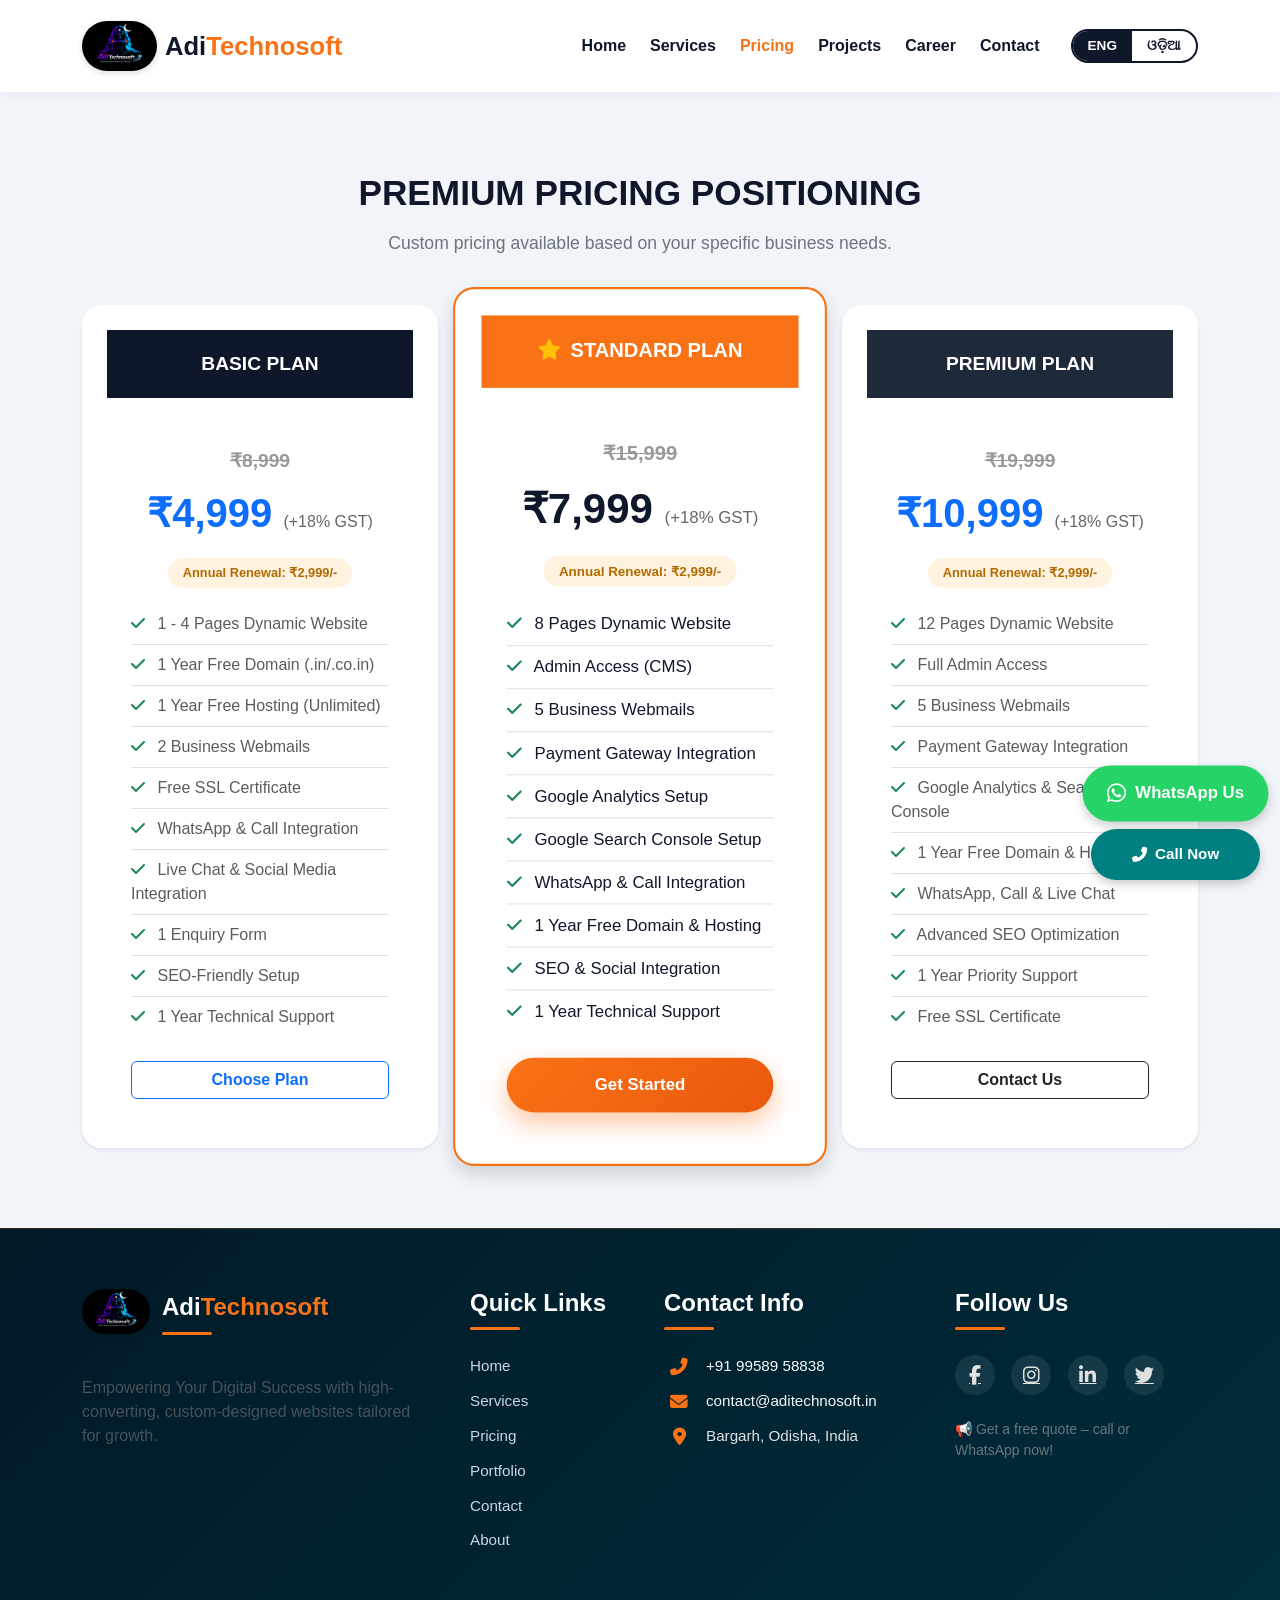
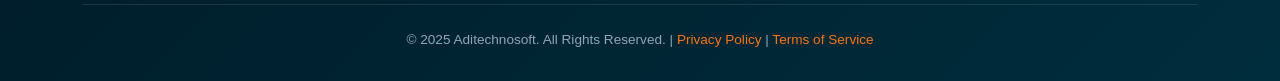
<file: pricing.html>
<!DOCTYPE html>
<html lang="en">

<head>
    <meta charset="UTF-8">
    <meta name="viewport" content="width=device-width, initial-scale=1.0">
    <meta name="description"
        content="Affordable web development pricing plans from Aditechnosoft. Basic plan ₹4,999, Standard ₹7,999, Premium ₹10,999. Free domain & hosting for 1 year.">
    <meta name="keywords"
        content="website pricing, affordable web development, business website cost, ecommerce pricing">
    <meta name="author" content="Aditechnosoft">
    <title>Pricing | Aditechnosoft</title>
    <link rel="icon" type="image/png" href="assets/img/favlogo.png">
    <link href="https://cdn.jsdelivr.net/npm/bootstrap@5.3.2/dist/css/bootstrap.min.css" rel="stylesheet">
    <link rel="stylesheet" href="https://cdnjs.cloudflare.com/ajax/libs/font-awesome/6.4.0/css/all.min.css">
    <link rel="stylesheet" href="assets/css/style.css">
    <!-- Google tag (gtag.js) -->
    <script async src="https://www.googletagmanager.com/gtag/js?id=G-PN1ZE9F58P"></script>
    <script>
        window.dataLayer = window.dataLayer || [];
        function gtag() { dataLayer.push(arguments); }
        gtag('js', new Date());

        gtag('config', 'G-PN1ZE9F58P');
    </script>
</head>

<body>

    <!-- Navbar (same as index.html) -->
    <nav id="mainNav" class="navbar navbar-expand-lg navbar-light bg-white sticky-top py-3">
        <div class="container">
            <a class="navbar-brand d-flex align-items-center" href="index.html">
                <img src="assets/img/logo.png" alt="Logo" class="me-2 oval-logo" onerror="this.style.display='none'">
                Adi<span style="color: var(--accent);">Technosoft</span>
            </a>
            <button class="navbar-toggler border-0 shadow-none" type="button" data-bs-toggle="collapse"
                data-bs-target="#navbarNav">
                <span class="navbar-toggler-icon"></span>
            </button>
            <div class="collapse navbar-collapse" id="navbarNav">
                <ul class="navbar-nav ms-auto align-items-center gap-2">
                    <li class="nav-item"><a class="nav-link " href="index.html"><span class="trn" data-en="Home"
                                data-or="ହୋମ୍">Home</span></a></li>
                    <!-- <li class="nav-item"><a class="nav-link" href="about.html"><span class="trn" data-en="About"
                                data-or="ଆମ ବିଷୟରେ">About</span></a></li> -->
                    <li class="nav-item"><a class="nav-link " href="services.html"><span class="trn" data-en="Services"
                                data-or="ସେବା">Services</span></a></li>
                    <li class="nav-item"><a class="nav-link active" href="pricing.html"><span class="trn"
                                data-en="Pricing" data-or="ମୂଲ୍ୟ">Pricing</span></a></li>
                    <li class="nav-item"><a class="nav-link" href="projects.html"><span class="trn" data-en="Projects"
                                data-or="ପ୍ରୋଜେକ୍ଟ">Projects</span></a></li>
                    <li class="nav-item"><a class="nav-link " href="career.html"><span class="trn" data-en="Career"
                                data-or="ଆମ ସହିତ ଯୋଗ ଦିଅ">Career</span></a></li>
                    <li class="nav-item"><a class="nav-link" href="contact.html"><span class="trn" data-en="Contact"
                                data-or="ଯୋଗାଯୋଗ">Contact</span></a></li>


                    <li class="nav-item mt-3 mt-lg-0">


                        <div class="lang-toggle">
                            <button class="lang-btn active" data-lang="en">ENG</button>
                            <button class="lang-btn" data-lang="or">ଓଡ଼ିଆ</button>
                        </div>
                    </li>
                </ul>
            </div>
        </div>
    </nav>

    <!-- Pricing Section (moved from original index.html) -->
    <section id="pricing" class="pricing-section">
        <div class="container">
            <div class="text-center mb-5">
                <h2 class="section-title"><span class="trn" data-en="Premium Pricing Positioning"
                        data-or="ମୂଲ୍ୟ ନିର୍ଦ୍ଧାରଣ">Premium Pricing Positioning</span></h2>
                <p class="section-subtitle"><span class="trn"
                        data-en="Custom pricing available based on your specific business needs."
                        data-or="ଆପଣଙ୍କ ଆବଶ୍ୟକତା ଅନୁଯାୟୀ କଷ୍ଟମ୍ ମୂଲ୍ୟ ଉପଲବ୍ଧ |">Custom pricing available based on your
                        specific business needs.</span></p>
            </div>
            <div class="row g-4 justify-content-center align-items-center">
                <!-- Basic Plan -->
                <div class="col-lg-4 col-md-6">
                    <div class="pricing-card h-100 shadow-sm">
                        <div class="pricing-header"><span class="trn" data-en="BASIC PLAN" data-or="ବେସିକ୍ ପ୍ଲାନ୍">BASIC
                                PLAN</span></div>
                        <div class="pricing-amount text-primary"><span class="old-price">₹8,999</span><br>₹4,999 <span
                                class="gst-text">(+18% GST)</span></div>
                        <div class="px-4 pb-4 text-center"><span class="renewal-badge mb-3">Annual Renewal:
                                ₹2,999/-</span>
                            <ul class="list-unstyled text-start mb-4 text-muted">
                                <li class="py-2 border-bottom"><i class="fas fa-check text-success me-2"></i> <span
                                        class="trn" data-en="1 - 4 Pages Dynamic Website"
                                        data-or="୧ ରୁ ୪ ପୃଷ୍ଠାର ଡାଇନାମିକ୍ ୱେବସାଇଟ୍">1 - 4 Pages Dynamic Website</span>
                                </li>
                                <li class="py-2 border-bottom"><i class="fas fa-check text-success me-2"></i> <span
                                        class="trn" data-en="1 Year Free Domain (.in/.co.in)"
                                        data-or="୧ ବର୍ଷର ମାଗଣା ଡୋମେନ୍">1 Year Free Domain (.in/.co.in)</span></li>
                                <li class="py-2 border-bottom"><i class="fas fa-check text-success me-2"></i> <span
                                        class="trn" data-en="1 Year Free Hosting (Unlimited)"
                                        data-or="୧ ବର୍ଷର ମାଗଣା ହୋଷ୍ଟିଂ">1 Year Free Hosting (Unlimited)</span></li>
                                <li class="py-2 border-bottom"><i class="fas fa-check text-success me-2"></i> <span
                                        class="trn" data-en="2 Business Webmails" data-or="୨ଟି ବିଜିନେସ୍ ୱେବମେଲ୍">2
                                        Business Webmails</span></li>
                                <li class="py-2 border-bottom"><i class="fas fa-check text-success me-2"></i> <span
                                        class="trn" data-en="Free SSL Certificate" data-or="ମାଗଣା SSL ସାର୍ଟିଫିକେଟ୍">Free
                                        SSL Certificate</span></li>
                                <li class="py-2 border-bottom"><i class="fas fa-check text-success me-2"></i> <span
                                        class="trn" data-en="WhatsApp & Call Integration"
                                        data-or="ହ୍ୱାଟ୍ସଆପ୍ ଏବଂ କଲ୍ ଇଣ୍ଟିଗ୍ରେସନ୍">WhatsApp & Call Integration</span>
                                </li>
                                <li class="py-2 border-bottom"><i class="fas fa-check text-success me-2"></i> <span
                                        class="trn" data-en="Live Chat & Social Media Integration"
                                        data-or="ଲାଇଭ୍ ଚାଟ୍ ଏବଂ ସୋସିଆଲ୍ ମିଡିଆ">Live Chat & Social Media
                                        Integration</span></li>
                                <li class="py-2 border-bottom"><i class="fas fa-check text-success me-2"></i> <span
                                        class="trn" data-en="1 Enquiry Form" data-or="୧ଟି ଅନୁସନ୍ଧାନ ଫର୍ମ">1 Enquiry
                                        Form</span></li>
                                <li class="py-2 border-bottom"><i class="fas fa-check text-success me-2"></i> <span
                                        class="trn" data-en="SEO-Friendly Setup"
                                        data-or="ଏସଇଓ ଫ୍ରେଣ୍ଡଲି ସେଟଅପ୍">SEO-Friendly Setup</span></li>
                                <li class="py-2"><i class="fas fa-check text-success me-2"></i> <span class="trn"
                                        data-en="1 Year Technical Support" data-or="୧ ବର୍ଷର ବୈଷୟିକ ସହାୟତା">1 Year
                                        Technical Support</span></li>
                            </ul>
                            <a href="contact.html" class="btn btn-outline-primary w-100 fw-bold"><span class="trn"
                                    data-en="Choose Plan" data-or="ପ୍ଲାନ୍ ବାଛନ୍ତୁ">Choose Plan</span></a>
                        </div>
                    </div>
                </div>
                <!-- Standard Plan -->
                <div class="col-lg-4 col-md-6">
                    <div class="pricing-card featured h-100 shadow">
                        <div class="pricing-header" style="background-color: var(--accent); color: #fff;"><i
                                class="fas fa-star text-warning me-1"></i> <span class="trn" data-en="STANDARD PLAN"
                                data-or="ଷ୍ଟାଣ୍ଡାର୍ଡ ପ୍ଲାନ୍">STANDARD PLAN</span></div>
                        <div class="pricing-amount"><span class="old-price">₹15,999</span><br>₹7,999 <span
                                class="gst-text">(+18% GST)</span></div>
                        <div class="px-4 pb-4 text-center"><span class="renewal-badge mb-3">Annual Renewal:
                                ₹2,999/-</span>
                            <ul class="list-unstyled text-start mb-4 fw-medium">
                                <li class="py-2 border-bottom"><i class="fas fa-check text-success me-2"></i> <span
                                        class="trn" data-en="8 Pages Dynamic Website"
                                        data-or="୮ ପୃଷ୍ଠାର ଡାଇନାମିକ୍ ୱେବସାଇଟ୍">8 Pages Dynamic Website</span></li>
                                <li class="py-2 border-bottom"><i class="fas fa-check text-success me-2"></i> <span
                                        class="trn" data-en="Admin Access (CMS)" data-or="ଆଡମିନ୍ ଆକ୍ସେସ୍ (CMS)">Admin
                                        Access (CMS)</span></li>
                                <li class="py-2 border-bottom"><i class="fas fa-check text-success me-2"></i> <span
                                        class="trn" data-en="5 Business Webmails" data-or="୫ଟି ବିଜିନେସ୍ ୱେବମେଲ୍">5
                                        Business Webmails</span></li>
                                <li class="py-2 border-bottom"><i class="fas fa-check text-success me-2"></i> <span
                                        class="trn" data-en="Payment Gateway Integration"
                                        data-or="ପେମେଣ୍ଟ ଗେଟୱେ ଇଣ୍ଟିଗ୍ରେସନ୍">Payment Gateway Integration</span></li>
                                <li class="py-2 border-bottom"><i class="fas fa-check text-success me-2"></i> <span
                                        class="trn" data-en="Google Analytics Setup"
                                        data-or="ଗୁଗୁଲ୍ ଆନାଲିଟିକ୍ସ ସେଟଅପ୍">Google Analytics Setup</span></li>
                                <li class="py-2 border-bottom"><i class="fas fa-check text-success me-2"></i> <span
                                        class="trn" data-en="Google Search Console Setup"
                                        data-or="ଗୁଗୁଲ୍ ସର୍ଚ୍ଚ କନସୋଲ୍">Google Search Console Setup</span></li>
                                <li class="py-2 border-bottom"><i class="fas fa-check text-success me-2"></i> <span
                                        class="trn" data-en="WhatsApp & Call Integration"
                                        data-or="ହ୍ୱାଟ୍ସଆପ୍ ଏବଂ କଲ୍ ଇଣ୍ଟିଗ୍ରେସନ୍">WhatsApp & Call Integration</span>
                                </li>
                                <li class="py-2 border-bottom"><i class="fas fa-check text-success me-2"></i> <span
                                        class="trn" data-en="1 Year Free Domain & Hosting"
                                        data-or="୧ ବର୍ଷ ମାଗଣା ଡୋମେନ୍ ଓ ହୋଷ୍ଟିଂ">1 Year Free Domain & Hosting</span></li>
                                <li class="py-2 border-bottom"><i class="fas fa-check text-success me-2"></i> <span
                                        class="trn" data-en="SEO & Social Integration"
                                        data-or="ଏସଇଓ ଏବଂ ସୋସିଆଲ୍ ଇଣ୍ଟିଗ୍ରେସନ୍">SEO & Social Integration</span></li>
                                <li class="py-2"><i class="fas fa-check text-success me-2"></i> <span class="trn"
                                        data-en="1 Year Technical Support" data-or="୧ ବର୍ଷର ବୈଷୟିକ ସହାୟତା">1 Year
                                        Technical Support</span></li>
                            </ul>
                            <a href="contact.html"
                                class="btn btn-custom-accent w-100 text-center justify-content-center"><span class="trn"
                                    data-en="Get Started" data-or="ଆରମ୍ଭ କରନ୍ତୁ">Get Started</span></a>
                        </div>
                    </div>
                </div>
                <!-- Premium Plan -->
                <div class="col-lg-4 col-md-6">
                    <div class="pricing-card h-100 shadow-sm">
                        <div class="pricing-header" style="background: #1e2a3a;"><span class="trn"
                                data-en="PREMIUM PLAN" data-or="ପ୍ରିମିୟମ୍ ପ୍ଲାନ୍">PREMIUM PLAN</span></div>
                        <div class="pricing-amount text-primary"><span class="old-price">₹19,999</span><br>₹10,999 <span
                                class="gst-text">(+18% GST)</span></div>
                        <div class="px-4 pb-4 text-center"><span class="renewal-badge mb-3">Annual Renewal:
                                ₹2,999/-</span>
                            <ul class="list-unstyled text-start mb-4 text-muted">
                                <li class="py-2 border-bottom"><i class="fas fa-check text-success me-2"></i> <span
                                        class="trn" data-en="12 Pages Dynamic Website"
                                        data-or="୧୨ ପୃଷ୍ଠାର ଡାଇନାମିକ୍ ୱେବସାଇଟ୍">12 Pages Dynamic Website</span></li>
                                <li class="py-2 border-bottom"><i class="fas fa-check text-success me-2"></i> <span
                                        class="trn" data-en="Full Admin Access" data-or="ସମ୍ପୂର୍ଣ୍ଣ ଆଡମିନ୍ ଆକ୍ସେସ୍">Full
                                        Admin Access</span></li>
                                <li class="py-2 border-bottom"><i class="fas fa-check text-success me-2"></i> <span
                                        class="trn" data-en="5 Business Webmails" data-or="୫ଟି ବିଜିନେସ୍ ୱେବମେଲ୍">5
                                        Business Webmails</span></li>
                                <li class="py-2 border-bottom"><i class="fas fa-check text-success me-2"></i> <span
                                        class="trn" data-en="Payment Gateway Integration"
                                        data-or="ପେମେଣ୍ଟ ଗେଟୱେ ଇଣ୍ଟିଗ୍ରେସନ୍">Payment Gateway Integration</span></li>
                                <li class="py-2 border-bottom"><i class="fas fa-check text-success me-2"></i> <span
                                        class="trn" data-en="Google Analytics & Search Console"
                                        data-or="ଗୁଗୁଲ୍ ଆନାଲିଟିକ୍ସ ଓ ସର୍ଚ୍ଚ କନସୋଲ୍">Google Analytics & Search
                                        Console</span></li>
                                <li class="py-2 border-bottom"><i class="fas fa-check text-success me-2"></i> <span
                                        class="trn" data-en="1 Year Free Domain & Hosting"
                                        data-or="୧ ବର୍ଷ ମାଗଣା ଡୋମେନ୍ ଓ ହୋଷ୍ଟିଂ">1 Year Free Domain & Hosting</span></li>
                                <li class="py-2 border-bottom"><i class="fas fa-check text-success me-2"></i> <span
                                        class="trn" data-en="WhatsApp, Call & Live Chat"
                                        data-or="ହ୍ୱାଟ୍ସଆପ୍, କଲ୍ ଏବଂ ଲାଇଭ୍ ଚାଟ୍">WhatsApp, Call & Live Chat</span></li>
                                <li class="py-2 border-bottom"><i class="fas fa-check text-success me-2"></i> <span
                                        class="trn" data-en="Advanced SEO Optimization"
                                        data-or="ଆଡଭାନ୍ସଡ୍ ଏସଇଓ ଅପ୍ଟିମାଇଜେସନ୍">Advanced SEO Optimization</span></li>
                                <li class="py-2 border-bottom"><i class="fas fa-check text-success me-2"></i> <span
                                        class="trn" data-en="1 Year Priority Support"
                                        data-or="୧ ବର୍ଷର ପ୍ରାଥମିକତା ସହାୟତା">1 Year Priority Support</span></li>
                                <li class="py-2"><i class="fas fa-check text-success me-2"></i> <span class="trn"
                                        data-en="Free SSL Certificate" data-or="ମାଗଣା SSL ସାର୍ଟିଫିକେଟ୍">Free SSL
                                        Certificate</span></li>
                            </ul>
                            <a href="contact.html" class="btn btn-outline-dark w-100 fw-bold"><span class="trn"
                                    data-en="Contact Us" data-or="ଯୋଗାଯୋଗ କରନ୍ତୁ">Contact Us</span></a>
                        </div>
                    </div>
                </div>
            </div>
        </div>
    </section>

    <footer>
        <div class="container">
            <div class="row g-5">
                <!-- Column 1: Brand & description -->
                <div class="col-lg-4 col-md-6">
                    <a href="index.html" class="text-decoration-none">
                        <img src="assets/img/logo.png" alt="Logo" class="me-2 oval-logo"
                            onerror="this.style.display='none'" style="height: 45px;">
                        <h4 class="fw-bold d-inline-block">Adi<span style="color:var(--accent);">Technosoft</span></h4>
                    </a>
                    <p class="mt-3 text-light-emphasis">
                        Empowering Your Digital Success with high-converting, custom-designed websites tailored for
                        growth.
                    </p>
                </div>

                <!-- Column 2: Quick Links -->
                <div class="col-lg-2 col-md-6">
                    <h4>Quick Links</h4>
                    <div class="d-flex flex-column">
                        <a href="index.html" class="footer-link">Home</a>
                        <a href="services.html" class="footer-link">Services</a>
                        <a href="pricing.html" class="footer-link">Pricing</a>
                        <a href="projects.html" class="footer-link">Portfolio</a>
                        <a href="contact.html" class="footer-link">Contact</a>
                        <a href="about.html" class="footer-link">About</a>
                    </div>
                </div>

                <!-- Column 3: Contact Info -->
                <div class="col-lg-3 col-md-6">
                    <h4>Contact Info</h4>
                    <div class="contact-info">
                        <p><i class="fas fa-phone-alt"></i> <a href="tel:+919958958838"
                                class="text-light text-decoration-none">+91 99589 58838</a></p>
                        <!-- <p><i class="fas fa-phone-alt"></i> <a href="tel:+917008959963"
                                class="text-light text-decoration-none">+91 70089 59963</a></p> -->
                        <p><i class="fas fa-envelope"></i> <a href="mailto:contact@aditechnosoft.in"
                                class="text-light text-decoration-none">contact@aditechnosoft.in</a></p>
                        <p><i class="fas fa-map-marker-alt"></i> Bargarh, Odisha, India</p>
                    </div>
                </div>

                <!-- Column 4: Social Links -->
                <div class="col-lg-3 col-md-6">
                    <h4>Follow Us</h4>
                    <div class="social-icons">
                        <a href="#" aria-label="Facebook"><i class="fab fa-facebook-f"></i></a>
                        <a href="#" aria-label="Instagram"><i class="fab fa-instagram"></i></a>
                        <a href="#" aria-label="LinkedIn"><i class="fab fa-linkedin-in"></i></a>
                        <a href="#" aria-label="Twitter"><i class="fab fa-twitter"></i></a>
                    </div>
                    <div class="mt-4">
                        <p class="small text-secondary mb-0">📢 Get a free quote – call or WhatsApp now!</p>
                    </div>
                </div>
            </div>

            <!-- Copyright row -->
            <div class="copyright">
                <p class="mb-0">&copy; 2025 Aditechnosoft. All Rights Reserved. |
                    <a href="#">Privacy Policy</a> |
                    <a href="#">Terms of Service</a>
                </p>
            </div>
        </div>
    </footer>

    <div class="floating-buttons">
        <a href="https://wa.me/919958958838?text=Hello%20Aditechnosoft,%20I%20want%20to%20build%20a%20website"
            target="_blank" class="float-btn float-whatsapp">
            <i class="fab fa-whatsapp fs-5"></i> <span>WhatsApp Us</span>
        </a>

        <!-- Call -->
        <a href="tel:+919958958838" class="float-btn call" aria-label="Call Now">
            <i class="fas fa-phone-alt"></i> <span>Call Now</span></a>

    </div>
    <script src="https://cdn.jsdelivr.net/npm/bootstrap@5.3.2/dist/js/bootstrap.bundle.min.js"></script>
    <script src="assets/js/script.js"></script>
</body>

</html>
</file>
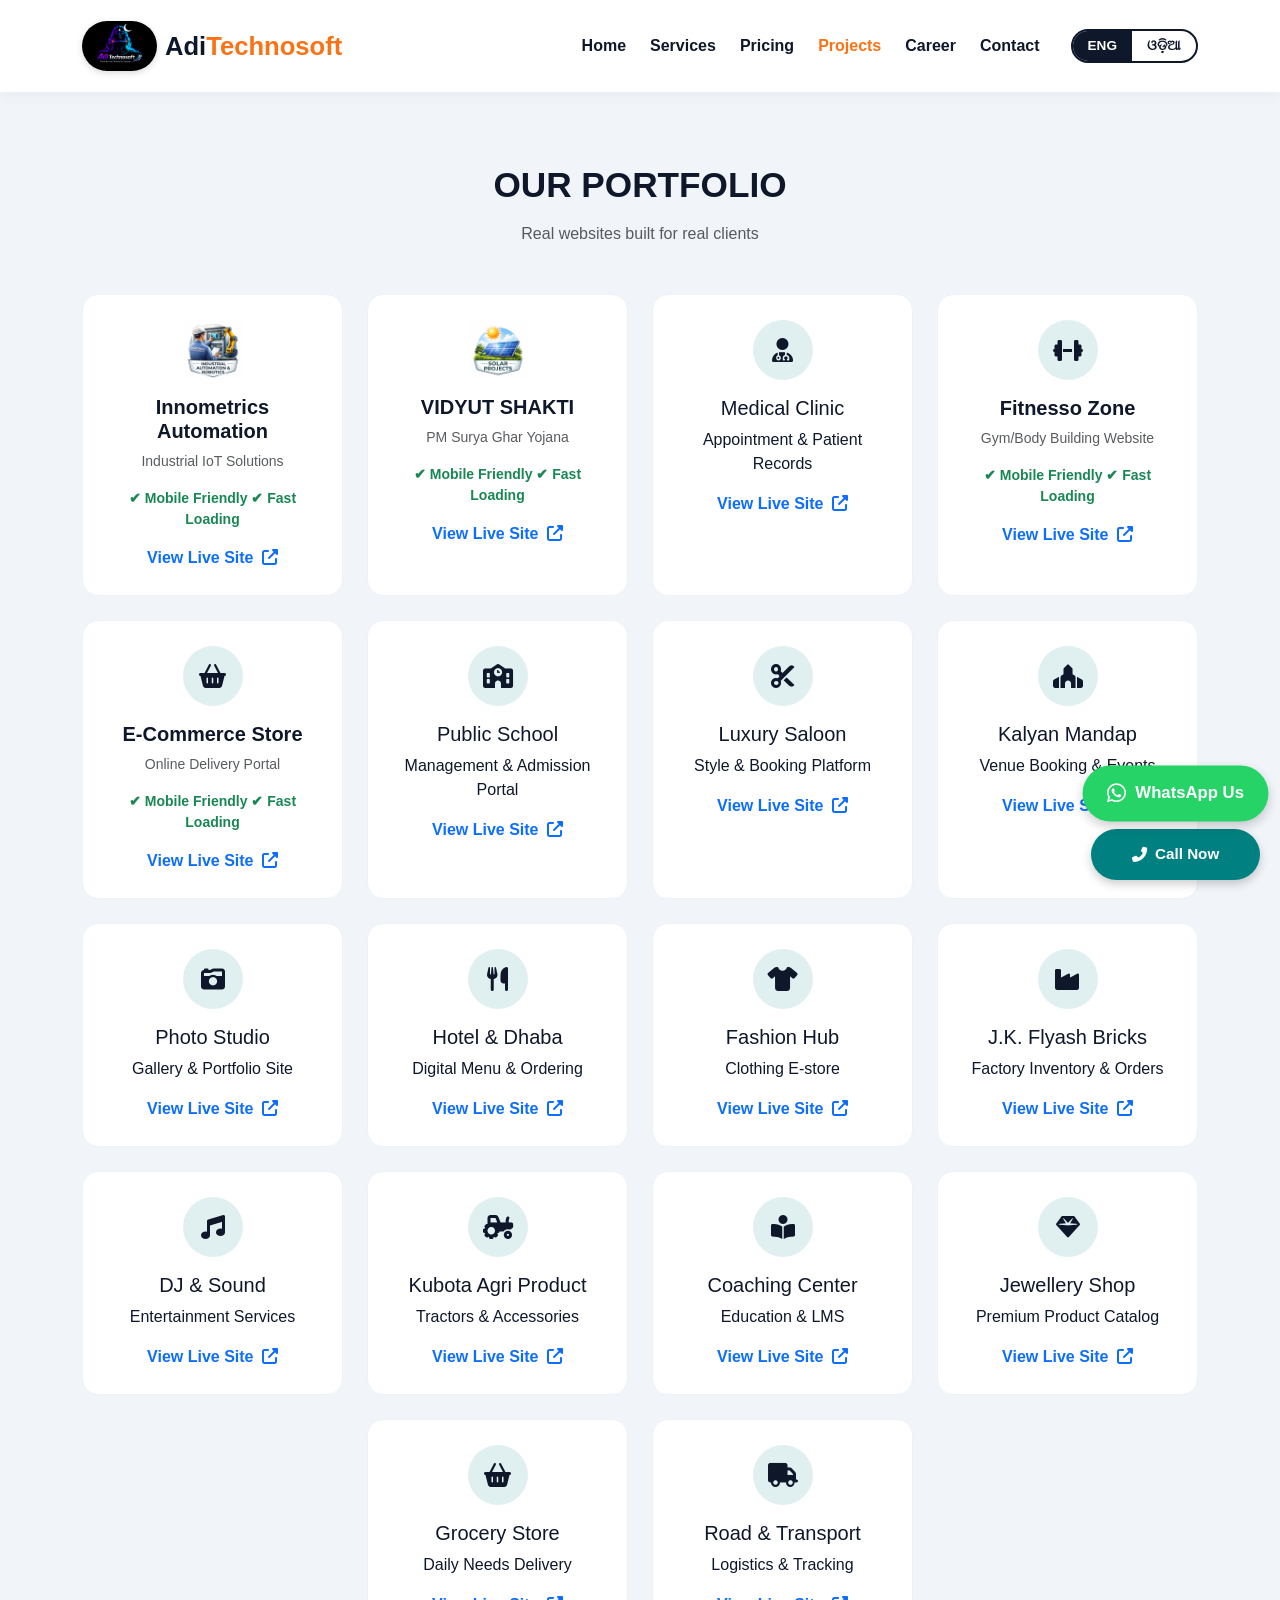
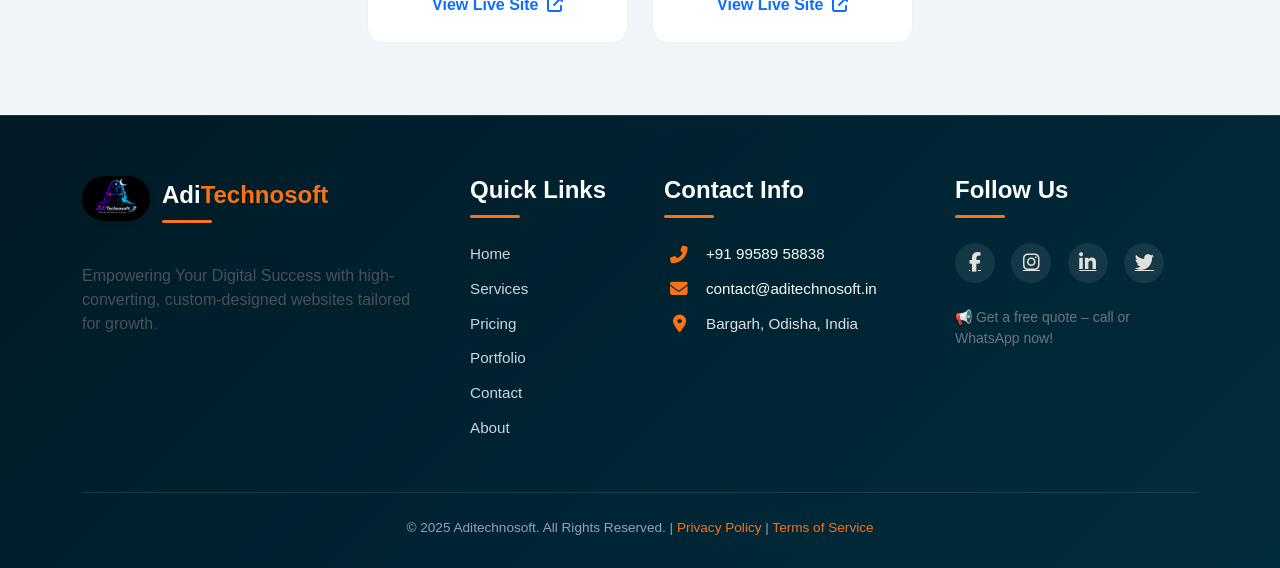
<file: projects.html>
<!DOCTYPE html>
<html lang="en">

<head>
    <meta charset="UTF-8">
    <meta name="viewport" content="width=device-width, initial-scale=1.0">
    <meta name="description"
        content="View our portfolio of successful web projects: Innometrics Automation, Vidyut Shakti, Fitnesso Zone, and E-Commerce Store.">
    <meta name="keywords" content="web development portfolio, client projects, website examples">
    <meta name="author" content="Aditechnosoft">
    <title>Our Projects | Aditechnosoft</title>

    <link rel="icon" type="image/png" href="assets/img/favlogo.png">
    <link href="https://cdn.jsdelivr.net/npm/bootstrap@5.3.2/dist/css/bootstrap.min.css" rel="stylesheet">
    <link rel="stylesheet" href="https://cdnjs.cloudflare.com/ajax/libs/font-awesome/6.4.0/css/all.min.css">
    <link rel="stylesheet" href="assets/css/style.css">
    <!-- Google tag (gtag.js) -->
    <script async src="https://www.googletagmanager.com/gtag/js?id=G-PN1ZE9F58P"></script>
    <script>
        window.dataLayer = window.dataLayer || [];
        function gtag() { dataLayer.push(arguments); }
        gtag('js', new Date());

        gtag('config', 'G-PN1ZE9F58P');
    </script>
</head>

<body>

    <!-- Navbar (same as index.html) -->
    <nav id="mainNav" class="navbar navbar-expand-lg navbar-light bg-white sticky-top py-3">
        <div class="container">
            <a class="navbar-brand d-flex align-items-center" href="index.html">
                <img src="assets/img/logo.png" alt="Logo" class="me-2 oval-logo" onerror="this.style.display='none'">
                Adi<span style="color: var(--accent);">Technosoft</span>
            </a>
            <button class="navbar-toggler border-0 shadow-none" type="button" data-bs-toggle="collapse"
                data-bs-target="#navbarNav">
                <span class="navbar-toggler-icon"></span>
            </button>
            <div class="collapse navbar-collapse" id="navbarNav">
                <ul class="navbar-nav ms-auto align-items-center gap-2">
                    <li class="nav-item"><a class="nav-link " href="index.html"><span class="trn" data-en="Home"
                                data-or="ହୋମ୍">Home</span></a></li>
                    <!-- <li class="nav-item"><a class="nav-link" href="about.html"><span class="trn" data-en="About"
                                data-or="ଆମ ବିଷୟରେ">About</span></a></li> -->
                    <li class="nav-item"><a class="nav-link " href="services.html"><span class="trn" data-en="Services"
                                data-or="ସେବା">Services</span></a></li>
                    <li class="nav-item"><a class="nav-link" href="pricing.html"><span class="trn" data-en="Pricing"
                                data-or="ମୂଲ୍ୟ">Pricing</span></a></li>
                    <li class="nav-item"><a class="nav-link active" href="projects.html"><span class="trn"
                                data-en="Projects" data-or="ପ୍ରୋଜେକ୍ଟ">Projects</span></a></li>
                    <li class="nav-item"><a class="nav-link " href="career.html"><span class="trn" data-en="career"
                                data-or="ଆମ ସହିତ ଯୋଗ ଦିଅ">Career</span></a></li>
                    <li class="nav-item"><a class="nav-link" href="contact.html"><span class="trn" data-en="Contact"
                                data-or="ଯୋଗାଯୋଗ">Contact</span></a></li>


                    <li class="nav-item mt-3 mt-lg-0">


                        <div class="lang-toggle">
                            <button class="lang-btn active" data-lang="en">ENG</button>
                            <button class="lang-btn" data-lang="or">ଓଡ଼ିଆ</button>
                        </div>
                    </li>
                </ul>
            </div>
        </div>
    </nav>


    <!-- Projects Section (moved from original index.html) -->
    <section id="projects" class="py-5" style="background-color: var(--bg-light);">
        <div class="container py-4">
            <div class="text-center mb-5">
                <h2 class="section-title"><span class="trn" data-en="OUR PORTFOLIO" data-or="ଆମର ପୋର୍ଟଫୋଲିଓ">OUR
                        PORTFOLIO</span></h2>
                <p class="text-center text-muted">
                    Real websites built for real clients
                </p>
            </div>
            <div class="row g-4 justify-content-center">
                <div class="col-xl-3 col-lg-4 col-md-6">
                    <div class="project-card">
                        <img src="assets/img/IAC.png" alt="Innometrics" class="project-icon-img"
                            onerror="this.src='favicon.png'">
                        <h5 class="fw-bold">Innometrics Automation</h5>
                        <p class="text-muted small mb-3">Industrial IoT Solutions</p>
                        <p class="small text-success fw-bold">✔ Mobile Friendly ✔ Fast Loading</p>
                        <a href="https://innometricsautomation.com/" target="_blank"
                            class="text-primary fw-bold text-decoration-none">View Live Site <i
                                class="fas fa-external-link-alt ms-1"></i></a>
                    </div>
                </div>
                <div class="col-xl-3 col-lg-4 col-md-6">
                    <div class="project-card">
                        <img src="assets/img/solar-project.png" alt="Vidyut Shakti" class="project-icon-img"
                            onerror="this.src='favicon.png'">
                        <h5 class="fw-bold">VIDYUT SHAKTI</h5>
                        <p class="text-muted small mb-3">PM Surya Ghar Yojana</p>
                        <p class="small text-success fw-bold">✔ Mobile Friendly ✔ Fast Loading</p>
                        <a href="https://amitsahu629.github.io/vidyutshakti/" target="_blank"
                            class="text-primary fw-bold text-decoration-none">View Live Site <i
                                class="fas fa-external-link-alt ms-1"></i></a>
                    </div>
                </div>
                <div class="col-xl-3 col-lg-4 col-md-6">
                    <div class="project-card">
                        <div class="icon-box d-flex align-items-center justify-content-center rounded-circle mx-auto mb-3"
                            style="width:60px; height:60px; background:#e0f0f0; color:var(--primary); font-size:1.5rem;">
                            <i class="fas fa-user-md"></i>
                        </div>
                        <h5>Medical Clinic</h5>
                        <p>Appointment & Patient Records</p>
                        <a href="https://aditechnosoft.github.io/Baidyanath_Healthcare/" target="_blank"
                            class="text-primary fw-bold text-decoration-none">View Live Site <i
                                class="fas fa-external-link-alt ms-1"></i></a>
                    </div>
                </div>


                <div class="col-xl-3 col-lg-4 col-md-6">
                    <div class="project-card">
                        <div class="icon-box d-flex align-items-center justify-content-center rounded-circle mx-auto mb-3"
                            style="width:60px; height:60px; background:#e0f0f0; color:var(--primary); font-size:1.5rem;">
                            <i class="fas fa-dumbbell"></i>
                        </div>
                        <h5 class="fw-bold">Fitnesso Zone</h5>
                        <p class="text-muted small mb-3">Gym/Body Building Website</p>
                        <p class="small text-success fw-bold">✔ Mobile Friendly ✔ Fast Loading</p>
                        <a href="https://amitsahu629.github.io/Fitnesszone/" target="_blank"
                            class="text-primary fw-bold text-decoration-none">View Live Site <i
                                class="fas fa-external-link-alt ms-1"></i></a>
                    </div>
                </div>
                <div class="col-xl-3 col-lg-4 col-md-6">
                    <div class="project-card">
                        <div class="icon-box d-flex align-items-center justify-content-center rounded-circle mx-auto mb-3"
                            style="width:60px; height:60px; background:#e0f0f0; color:var(--primary); font-size:1.5rem;">
                            <i class="fas fa-shopping-basket"></i>
                        </div>
                        <h5 class="fw-bold">E-Commerce Store</h5>
                        <p class="text-muted small mb-3">Online Delivery Portal</p>
                        <p class="small text-success fw-bold">✔ Mobile Friendly ✔ Fast Loading </p>
                        <a href="#" class="text-primary fw-bold text-decoration-none">View Live Site <i
                                class="fas fa-external-link-alt ms-1"></i></a>
                    </div>
                </div>

                <div class="col-xl-3 col-lg-4 col-md-6">
                    <div class="project-card">
                        <div class="icon-box d-flex align-items-center justify-content-center rounded-circle mx-auto mb-3"
                            style="width:60px; height:60px; background:#e0f0f0; color:var(--primary); font-size:1.5rem;">
                            <i class="fas fa-school"></i>
                        </div>
                        <h5>Public School</h5>
                        <p>Management & Admission Portal</p>
                        <a href="#" target="_blank" class="text-primary fw-bold text-decoration-none">View Live Site <i
                                class="fas fa-external-link-alt ms-1"></i></a>
                    </div>
                </div>



                <div class="col-xl-3 col-lg-4 col-md-6">
                    <div class="project-card">
                        <div class="icon-box d-flex align-items-center justify-content-center rounded-circle mx-auto mb-3"
                            style="width:60px; height:60px; background:#e0f0f0; color:var(--primary); font-size:1.5rem;">
                            <i class="fas fa-cut"></i>
                        </div>
                        <h5>Luxury Saloon</h5>
                        <p>Style & Booking Platform</p>
                        <a href="#" target="_blank" class="text-primary fw-bold text-decoration-none">View Live Site <i
                                class="fas fa-external-link-alt ms-1"></i></a>
                    </div>
                </div>

                <div class="col-xl-3 col-lg-4 col-md-6">
                    <div class="project-card">
                        <div class="icon-box d-flex align-items-center justify-content-center rounded-circle mx-auto mb-3"
                            style="width:60px; height:60px; background:#e0f0f0; color:var(--primary); font-size:1.5rem;">
                            <i class="fas fa-place-of-worship"></i>
                        </div>
                        <h5>Kalyan Mandap</h5>
                        <p>Venue Booking & Events</p>
                        <a href="#" target="_blank" class="text-primary fw-bold text-decoration-none">View Live Site <i
                                class="fas fa-external-link-alt ms-1"></i></a>
                    </div>
                </div>

                <div class="col-xl-3 col-lg-4 col-md-6">
                    <div class="project-card">
                        <div class="icon-box d-flex align-items-center justify-content-center rounded-circle mx-auto mb-3"
                            style="width:60px; height:60px; background:#e0f0f0; color:var(--primary); font-size:1.5rem;">
                            <i class="fas fa-camera-retro"></i>
                        </div>
                        <h5>Photo Studio</h5>
                        <p>Gallery & Portfolio Site</p>
                        <a href="#" target="_blank" class="text-primary fw-bold text-decoration-none">View Live Site <i
                                class="fas fa-external-link-alt ms-1"></i></a>
                    </div>
                </div>

                <div class="col-xl-3 col-lg-4 col-md-6">
                    <div class="project-card">
                        <div class="icon-box d-flex align-items-center justify-content-center rounded-circle mx-auto mb-3"
                            style="width:60px; height:60px; background:#e0f0f0; color:var(--primary); font-size:1.5rem;">
                            <i class="fas fa-utensils"></i>
                        </div>
                        <h5>Hotel & Dhaba</h5>
                        <p>Digital Menu & Ordering</p>
                        <a href="#" target="_blank" class="text-primary fw-bold text-decoration-none">View Live Site <i
                                class="fas fa-external-link-alt ms-1"></i></a>
                    </div>
                </div>

                <div class="col-xl-3 col-lg-4 col-md-6">
                    <div class="project-card">
                        <div class="icon-box d-flex align-items-center justify-content-center rounded-circle mx-auto mb-3"
                            style="width:60px; height:60px; background:#e0f0f0; color:var(--primary); font-size:1.5rem;">
                            <i class="fas fa-tshirt"></i>
                        </div>
                        <h5>Fashion Hub</h5>
                        <p>Clothing E-store</p>
                        <a href="#" target="_blank" class="text-primary fw-bold text-decoration-none">View Live Site <i
                                class="fas fa-external-link-alt ms-1"></i></a>
                    </div>
                </div>

                <div class="col-xl-3 col-lg-4 col-md-6">
                    <div class="project-card">
                        <div class="icon-box d-flex align-items-center justify-content-center rounded-circle mx-auto mb-3"
                            style="width:60px; height:60px; background:#e0f0f0; color:var(--primary); font-size:1.5rem;">
                            <i class="fas fa-industry"></i>
                        </div>
                        <h5>J.K. Flyash Bricks</h5>
                        <p>Factory Inventory & Orders</p>
                        <a href="#" target="_blank" class="text-primary fw-bold text-decoration-none">View Live Site <i
                                class="fas fa-external-link-alt ms-1"></i></a>
                    </div>
                </div>

                <div class="col-xl-3 col-lg-4 col-md-6">
                    <div class="project-card">
                        <div class="icon-box d-flex align-items-center justify-content-center rounded-circle mx-auto mb-3"
                            style="width:60px; height:60px; background:#e0f0f0; color:var(--primary); font-size:1.5rem;">
                            <i class="fas fa-music"></i>
                        </div>
                        <h5>DJ & Sound</h5>
                        <p>Entertainment Services</p>
                        <a href="#" target="_blank" class="text-primary fw-bold text-decoration-none">View Live Site <i
                                class="fas fa-external-link-alt ms-1"></i></a>
                    </div>
                </div>

                <div class="col-xl-3 col-lg-4 col-md-6">
                    <div class="project-card">
                        <div class="icon-box d-flex align-items-center justify-content-center rounded-circle mx-auto mb-3"
                            style="width:60px; height:60px; background:#e0f0f0; color:var(--primary); font-size:1.5rem;">
                            <i class="fas fa-tractor"></i>
                        </div>
                        <h5>Kubota Agri Product</h5>
                        <p>Tractors & Accessories</p>
                        <a href="#" target="_blank" class="text-primary fw-bold text-decoration-none">View Live Site <i
                                class="fas fa-external-link-alt ms-1"></i></a>
                    </div>
                </div>

                <div class="col-xl-3 col-lg-4 col-md-6">
                    <div class="project-card">
                        <div class="icon-box d-flex align-items-center justify-content-center rounded-circle mx-auto mb-3"
                            style="width:60px; height:60px; background:#e0f0f0; color:var(--primary); font-size:1.5rem;">
                            <i class="fas fa-book-reader"></i>
                        </div>
                        <h5>Coaching Center</h5>
                        <p>Education & LMS</p>
                        <a href="#" target="_blank" class="text-primary fw-bold text-decoration-none">View Live Site <i
                                class="fas fa-external-link-alt ms-1"></i></a>
                    </div>
                </div>

                <div class="col-xl-3 col-lg-4 col-md-6">
                    <div class="project-card">
                        <div class="icon-box d-flex align-items-center justify-content-center rounded-circle mx-auto mb-3"
                            style="width:60px; height:60px; background:#e0f0f0; color:var(--primary); font-size:1.5rem;">
                            <i class="fas fa-gem"></i>
                        </div>
                        <h5>Jewellery Shop</h5>
                        <p>Premium Product Catalog</p>
                        <a href="#" target="_blank" class="text-primary fw-bold text-decoration-none">View Live Site <i
                                class="fas fa-external-link-alt ms-1"></i></a>
                    </div>
                </div>

                <div class="col-xl-3 col-lg-4 col-md-6">
                    <div class="project-card">
                        <div class="icon-box d-flex align-items-center justify-content-center rounded-circle mx-auto mb-3"
                            style="width:60px; height:60px; background:#e0f0f0; color:var(--primary); font-size:1.5rem;">
                            <i class="fas fa-shopping-basket"></i>
                        </div>
                        <h5>Grocery Store</h5>
                        <p>Daily Needs Delivery</p>
                        <a href="#" target="_blank" class="text-primary fw-bold text-decoration-none">View Live Site <i
                                class="fas fa-external-link-alt ms-1"></i></a>
                    </div>
                </div>

                <div class="col-xl-3 col-lg-4 col-md-6">
                    <div class="project-card">
                        <div class="icon-box d-flex align-items-center justify-content-center rounded-circle mx-auto mb-3"
                            style="width:60px; height:60px; background:#e0f0f0; color:var(--primary); font-size:1.5rem;">
                            <i class="fas fa-truck"></i>
                        </div>
                        <h5>Road & Transport</h5>
                        <p>Logistics & Tracking</p>
                        <a href="#" target="_blank" class="text-primary fw-bold text-decoration-none">View Live Site <i
                                class="fas fa-external-link-alt ms-1"></i></a>
                    </div>
                </div>

            </div>
        </div>
    </section>
    <footer>
        <div class="container">
            <div class="row g-5">
                <!-- Column 1: Brand & description -->
                <div class="col-lg-4 col-md-6">
                    <a href="index.html" class="text-decoration-none">
                        <img src="assets/img/logo.png" alt="Logo" class="me-2 oval-logo"
                            onerror="this.style.display='none'" style="height: 45px;">
                        <h4 class="fw-bold d-inline-block">Adi<span style="color:var(--accent);">Technosoft</span></h4>
                    </a>
                    <p class="mt-3 text-light-emphasis">
                        Empowering Your Digital Success with high-converting, custom-designed websites tailored for
                        growth.
                    </p>
                </div>

                <!-- Column 2: Quick Links -->
                <div class="col-lg-2 col-md-6">
                    <h4>Quick Links</h4>
                    <div class="d-flex flex-column">
                        <a href="index.html" class="footer-link">Home</a>
                        <a href="services.html" class="footer-link">Services</a>
                        <a href="pricing.html" class="footer-link">Pricing</a>
                        <a href="projects.html" class="footer-link">Portfolio</a>
                        <a href="contact.html" class="footer-link">Contact</a>
                        <a href="about.html" class="footer-link">About</a>
                    </div>
                </div>

                <!-- Column 3: Contact Info -->
                <div class="col-lg-3 col-md-6">
                    <h4>Contact Info</h4>
                    <div class="contact-info">
                        <p><i class="fas fa-phone-alt"></i> <a href="tel:+919958958838"
                                class="text-light text-decoration-none">+91 99589 58838</a></p>
                        <!-- <p><i class="fas fa-phone-alt"></i> <a href="tel:+917008959963"
                                class="text-light text-decoration-none">+91 70089 59963</a></p> -->
                        <p><i class="fas fa-envelope"></i> <a href="mailto:contact@aditechnosoft.in"
                                class="text-light text-decoration-none">contact@aditechnosoft.in</a></p>
                        <p><i class="fas fa-map-marker-alt"></i> Bargarh, Odisha, India</p>
                    </div>
                </div>

                <!-- Column 4: Social Links -->
                <div class="col-lg-3 col-md-6">
                    <h4>Follow Us</h4>
                    <div class="social-icons">
                        <a href="#" aria-label="Facebook"><i class="fab fa-facebook-f"></i></a>
                        <a href="#" aria-label="Instagram"><i class="fab fa-instagram"></i></a>
                        <a href="#" aria-label="LinkedIn"><i class="fab fa-linkedin-in"></i></a>
                        <a href="#" aria-label="Twitter"><i class="fab fa-twitter"></i></a>
                    </div>
                    <div class="mt-4">
                        <p class="small text-secondary mb-0">📢 Get a free quote – call or WhatsApp now!</p>
                    </div>
                </div>
            </div>

            <!-- Copyright row -->
            <div class="copyright">
                <p class="mb-0">&copy; 2025 Aditechnosoft. All Rights Reserved. |
                    <a href="#">Privacy Policy</a> |
                    <a href="#">Terms of Service</a>
                </p>
            </div>
        </div>
    </footer>

    <div class="floating-buttons">
        <a href="https://wa.me/919958958838?text=Hello%20Aditechnosoft,%20I%20want%20to%20build%20a%20website"
            target="_blank" class="float-btn float-whatsapp">
            <i class="fab fa-whatsapp fs-5"></i> <span>WhatsApp Us</span>
        </a>

        <!-- Call -->
        <a href="tel:+919958958838" class="float-btn call" aria-label="Call Now">
            <i class="fas fa-phone-alt"></i> <span>Call Now</span></a>

    </div>
    <script src="https://cdn.jsdelivr.net/npm/bootstrap@5.3.2/dist/js/bootstrap.bundle.min.js"></script>
    <script src="assets/js/script.js"></script>
</body>

</html>
</file>
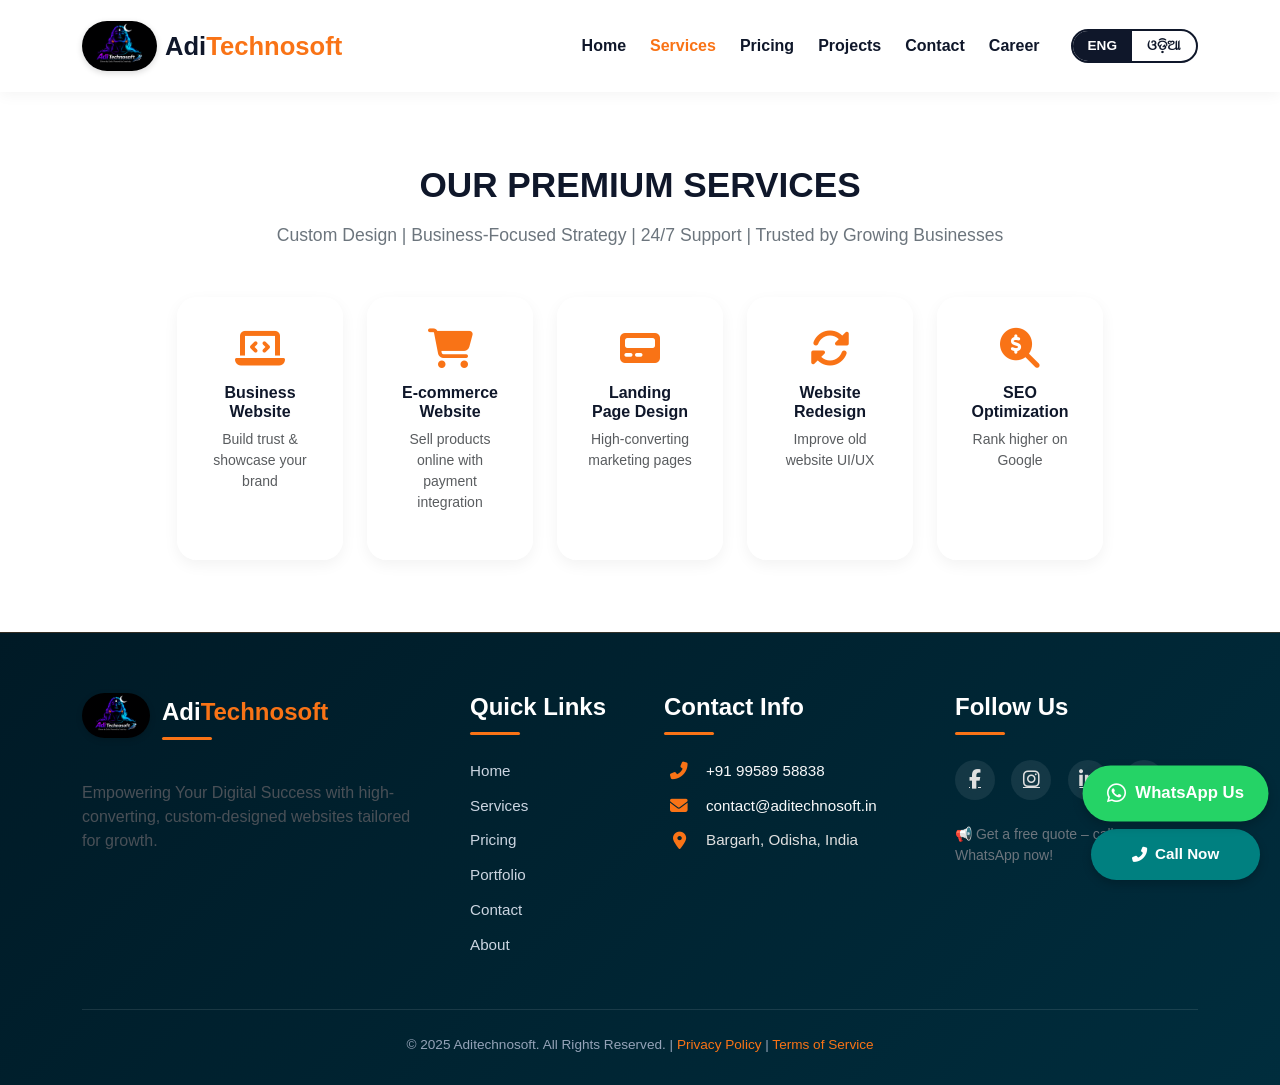
<file: services.html>
<!DOCTYPE html>
<html lang="en">

<head>
    <meta charset="UTF-8">
    <meta name="viewport" content="width=device-width, initial-scale=1.0">
    <meta name="description"
        content="Aditechnosoft offers premium web development services: Business Website, E-commerce, Landing Page, Redesign, SEO. Custom design and 24/7 support.">
    <meta name="keywords"
        content="web design services, ecommerce website, landing page design, website redesign, SEO optimization">
    <meta name="author" content="Aditechnosoft">
    <title>Our Services | Aditechnosoft</title>
    <link rel="icon" type="image/png" href="assets/img/favlogo.png">
    <link href="https://cdn.jsdelivr.net/npm/bootstrap@5.3.2/dist/css/bootstrap.min.css" rel="stylesheet">
    <link rel="stylesheet" href="https://cdnjs.cloudflare.com/ajax/libs/font-awesome/6.4.0/css/all.min.css">
    <link rel="stylesheet" href="assets/css/style.css">
    <!-- Google tag (gtag.js) -->
    <script async src="https://www.googletagmanager.com/gtag/js?id=G-PN1ZE9F58P"></script>
    <script>
        window.dataLayer = window.dataLayer || [];
        function gtag() { dataLayer.push(arguments); }
        gtag('js', new Date());

        gtag('config', 'G-PN1ZE9F58P');
    </script>
</head>

<body>

    <!-- Navbar (same as index.html) -->
    <nav id="mainNav" class="navbar navbar-expand-lg navbar-light bg-white sticky-top py-3">
        <div class="container">
            <a class="navbar-brand d-flex align-items-center" href="index.html">
                <img src="assets/img/logo.png" alt="Logo" class="me-2 oval-logo" onerror="this.style.display='none'">
                Adi<span style="color: var(--accent);">Technosoft</span>
            </a>
            <button class="navbar-toggler border-0 shadow-none" type="button" data-bs-toggle="collapse"
                data-bs-target="#navbarNav">
                <span class="navbar-toggler-icon"></span>
            </button>
            <div class="collapse navbar-collapse" id="navbarNav">
                <ul class="navbar-nav ms-auto align-items-center gap-2">
                    <li class="nav-item"><a class="nav-link" href="index.html"><span class="trn" data-en="Home"
                                data-or="ହୋମ୍">Home</span></a></li>
                    <!-- <li class="nav-item"><a class="nav-link" href="about.html"><span class="trn" data-en="About"
                                data-or="ଆମ ବିଷୟରେ">About</span></a></li> -->
                    <li class="nav-item"><a class="nav-link active" href="services.html"><span class="trn"
                                data-en="Services" data-or="ସେବା">Services</span></a></li>
                    <li class="nav-item"><a class="nav-link" href="pricing.html"><span class="trn" data-en="Pricing"
                                data-or="ମୂଲ୍ୟ">Pricing</span></a></li>
                    <li class="nav-item"><a class="nav-link" href="projects.html"><span class="trn" data-en="Projects"
                                data-or="ପ୍ରୋଜେକ୍ଟ">Projects</span></a></li>
                    <li class="nav-item"><a class="nav-link" href="contact.html"><span class="trn" data-en="Contact"
                                data-or="ଯୋଗାଯୋଗ">Contact</span></a></li>
                    <li class="nav-item"><a class="nav-link " href="career.html"><span class="trn" data-en="Career"
                                data-or="ଆମ ସହିତ ଯୋଗ ଦିଅ">Career</span></a></li>

                    <li class="nav-item mt-3 mt-lg-0">
                        <div class="lang-toggle">
                            <button class="lang-btn active" data-lang="en">ENG</button>
                            <button class="lang-btn" data-lang="or">ଓଡ଼ିଆ</button>
                        </div>
                    </li>
                </ul>
            </div>
        </div>
    </nav>

    <!-- Services Section (moved from original index.html) -->
    <section id="services" class="py-5">
        <div class="container py-4">
            <div class="text-center mb-5">
                <h2 class="section-title"><span class="trn" data-en="Our Premium Services"
                        data-or="ଆମର ପ୍ରିମିୟମ୍ ସେବା">Our Premium Services</span></h2>
                <p class="section-subtitle"><span class="trn"
                        data-en="Custom Design | Business-Focused Strategy | 24/7 Support | Trusted by Growing Businesses"
                        data-or="କଷ୍ଟମ୍ ଡିଜାଇନ୍ | ବ୍ୟବସାୟ-କେନ୍ଦ୍ରିକ ରଣନୀତି | ୨୪/୭ ସପୋର୍ଟ | ବଢୁଥିବା ବ୍ୟବସାୟ ଦ୍ୱାରା ବିଶ୍ୱାସଯୋଗ୍ୟ">Custom
                        Design | Business-Focused Strategy | 24/7 Support | Trusted by Growing Businesses</span></p>
            </div>
            <div class="row g-4 justify-content-center">
                <div class="col-lg-2 col-md-4 col-6">
                    <div class="service-card">
                        <i class="fas fa-laptop-code service-icon"></i>
                        <h6 class="fw-bold"><span class="trn" data-en="Business Website"
                                data-or="ବ୍ୟବସାୟିକ ୱେବସାଇଟ୍">Business Website</span></h6>
                        <p class="small text-muted">Build trust & showcase your brand</p>
                    </div>
                </div>
                <div class="col-lg-2 col-md-4 col-6">
                    <div class="service-card">
                        <i class="fas fa-shopping-cart service-icon"></i>
                        <h6 class="fw-bold"><span class="trn" data-en="E-commerce Website"
                                data-or="ଇ-କମର୍ସ ୱେବସାଇଟ୍">E-commerce Website</span></h6>
                        <p class="small text-muted">Sell products online with payment integration</p>
                    </div>
                </div>
                <div class="col-lg-2 col-md-4 col-6">
                    <div class="service-card">
                        <i class="fas fa-pager service-icon"></i>
                        <h6 class="fw-bold"><span class="trn" data-en="Landing Page Design"
                                data-or="ଲ୍ୟାଣ୍ଡିଂ ପେଜ୍">Landing Page Design</span></h6>
                        <p class="small text-muted">High-converting marketing pages</p>
                    </div>
                </div>
                <div class="col-lg-2 col-md-4 col-6">
                    <div class="service-card">
                        <i class="fas fa-sync-alt service-icon"></i>
                        <h6 class="fw-bold"><span class="trn" data-en="Website Redesign"
                                data-or="ୱେବସାଇଟ୍ ରି-ଡିଜାଇନ୍">Website Redesign</span></h6>
                        <p class="small text-muted">Improve old website UI/UX</p>
                    </div>
                </div>
                <div class="col-lg-2 col-md-4 col-6">
                    <div class="service-card">
                        <i class="fas fa-search-dollar service-icon"></i>
                        <h6 class="fw-bold"><span class="trn" data-en="SEO Optimization" data-or="ଏସଇଓ ସର୍ଭିସ୍">SEO
                                Optimization</span></h6>
                        <p class="small text-muted">Rank higher on Google</p>
                    </div>
                </div>
            </div>
        </div>
    </section>

    <footer>
        <div class="container">
            <div class="row g-5">
                <!-- Column 1: Brand & description -->
                <div class="col-lg-4 col-md-6">
                    <a href="index.html" class="text-decoration-none">
                        <img src="assets/img/logo.png" alt="Logo" class="me-2 oval-logo"
                            onerror="this.style.display='none'" style="height: 45px;">
                        <h4 class="fw-bold d-inline-block">Adi<span style="color:var(--accent);">Technosoft</span></h4>
                    </a>
                    <p class="mt-3 text-light-emphasis">
                        Empowering Your Digital Success with high-converting, custom-designed websites tailored for
                        growth.
                    </p>
                </div>

                <!-- Column 2: Quick Links -->
                <div class="col-lg-2 col-md-6">
                    <h4>Quick Links</h4>
                    <div class="d-flex flex-column">
                        <a href="index.html" class="footer-link">Home</a>
                        <a href="services.html" class="footer-link">Services</a>
                        <a href="pricing.html" class="footer-link">Pricing</a>
                        <a href="projects.html" class="footer-link">Portfolio</a>
                        <a href="contact.html" class="footer-link">Contact</a>
                        <a href="about.html" class="footer-link">About</a>
                    </div>
                </div>

                <!-- Column 3: Contact Info -->
                <div class="col-lg-3 col-md-6">
                    <h4>Contact Info</h4>
                    <div class="contact-info">
                        <p><i class="fas fa-phone-alt"></i> <a href="tel:+919958958838"
                                class="text-light text-decoration-none">+91 99589 58838</a></p>
                        <!-- <p><i class="fas fa-phone-alt"></i> <a href="tel:+917008959963"
                                class="text-light text-decoration-none">+91 70089 59963</a></p> -->
                        <p><i class="fas fa-envelope"></i> <a href="mailto:contact@aditechnosoft.in"
                                class="text-light text-decoration-none">contact@aditechnosoft.in</a></p>
                        <p><i class="fas fa-map-marker-alt"></i> Bargarh, Odisha, India</p>
                    </div>
                </div>

                <!-- Column 4: Social Links -->
                <div class="col-lg-3 col-md-6">
                    <h4>Follow Us</h4>
                    <div class="social-icons">
                        <a href="#" aria-label="Facebook"><i class="fab fa-facebook-f"></i></a>
                        <a href="#" aria-label="Instagram"><i class="fab fa-instagram"></i></a>
                        <a href="#" aria-label="LinkedIn"><i class="fab fa-linkedin-in"></i></a>
                        <a href="#" aria-label="Twitter"><i class="fab fa-twitter"></i></a>
                    </div>
                    <div class="mt-4">
                        <p class="small text-secondary mb-0">📢 Get a free quote – call or WhatsApp now!</p>
                    </div>
                </div>
            </div>

            <!-- Copyright row -->
            <div class="copyright">
                <p class="mb-0">&copy; 2025 Aditechnosoft. All Rights Reserved. |
                    <a href="#">Privacy Policy</a> |
                    <a href="#">Terms of Service</a>
                </p>
            </div>
        </div>
    </footer>

    <div class="floating-buttons">
        <a href="https://wa.me/919958958838?text=Hello%20Aditechnosoft,%20I%20want%20to%20build%20a%20website"
            target="_blank" class="float-btn float-whatsapp">
            <i class="fab fa-whatsapp fs-5"></i> <span>WhatsApp Us</span>
        </a>

        <!-- Call -->
        <a href="tel:+919958958838" class="float-btn call" aria-label="Call Now">
            <i class="fas fa-phone-alt"></i> <span>Call Now</span></a>

    </div>

    <script src="https://cdn.jsdelivr.net/npm/bootstrap@5.3.2/dist/js/bootstrap.bundle.min.js"></script>
    <script src="assets/js/script.js"></script>
</body>

</html>
</file>
<file: assets/css/style.css>
:root {

    --primary: #0f172a;
    /* dark navy (premium) */
    --primary-dark: #020617;
    --accent: #f97316;
    /* modern orange */
    --accent-dark: #ea580c;
    --text-main: #0f172a;
    --bg-light: #f1f5f9;
    --white: #ffffff;
    --transition: all 0.3s ease;
    --danger: #dc3545;
    --success: #198754;
    --warning: #ffb400;

    --danger-bg: #fff5f5;
--success-bg: #f0fdf4;
--google: #db4437;
}

body {
    font-family: 'Segoe UI', Tahoma, Geneva, Verdana, sans-serif;
    color: var(--text-main);
    scroll-behavior: smooth;
}

.navbar {
    box-shadow: 0 2px 15px rgba(0, 0, 0, 0.05);
    transition: var(--transition);

    backdrop-filter: blur(10px);
    background: rgba(255, 255, 255, 0.8) !important;

    position: sticky;
     top: 0; 
     z-index: 1200; 
}

.navbar-brand {
    font-weight: 700;
    font-size: 1.6rem;
    color: var(--primary) !important;

}

.oval-logo {
    height: 50px;
    border-radius: 50px;
    box-shadow: 0 2px 6px rgba(0, 0, 0, 0.15);
    object-fit: cover;
}

.nav-link {
    font-weight: 600;
    color: var(--text-main) !important;
    transition: var(--transition);
}

.nav-link:hover,
.nav-link.active {
    color: var(--accent) !important;
}

.lang-toggle {
    background: #fff;
    border: 2px solid var(--primary);
    border-radius: 30px;
    overflow: hidden;
    display: inline-flex;
    margin-left: 15px;
}

.lang-btn {
    background: transparent;
    border: none;
    padding: 5px 15px;
    font-size: 0.85rem;
    font-weight: 700;
    color: var(--primary);
    cursor: pointer;
    transition: var(--transition);
}

.lang-btn.active {
    background: var(--primary);
    color: #fff;
}

.hero-section {
    background: radial-gradient(circle at top, #1e293b, #020617);
    padding: 100px 0 120px;
    color: white;
    text-align: center;


}

.hero-title {
    /* line-height: 1.2; */
    /* font-size: 3rem; */
    font-weight: 800;
    letter-spacing: -1px;
    font-size: clamp(2rem, 5vw, 3.5rem);
}

.hero-title span {
    /* color: var(--accent); */
    color: var(--accent);
    text-shadow: 0 0 20px rgba(249, 115, 22, 0.5);
}

.btn-custom-accent {

    color: #fff;
    font-weight: 700;
    border-radius: 50px;
    padding: 14px 32px;
    transition: var(--transition);
    border: none;
    box-shadow: 0 6px 15px rgba(255, 102, 0, 0.3);
    display: inline-flex;
    align-items: center;
    gap: 10px;

    background: linear-gradient(135deg, #f97316, #ea580c);
    border-radius: 999px;
    padding: 14px 34px;
    font-size: 1rem;
    font-weight: 700;
    box-shadow: 0 10px 25px rgba(249, 115, 22, 0.4);
}

.btn-custom-accent:hover {
    background-color: var(--accent-dark);
    transform: translateY(-2px);
    color: #fff;
    transform: translateY(-3px) scale(1.03);

}

.btn-outline-light-custom {
    border: 2px solid white;
    color: white;
    font-weight: 700;
    border-radius: 50px;
    padding: 12px 30px;
    transition: var(--transition);
}

.btn-outline-light-custom:hover {
    background-color: white;
    color: var(--primary);
}

section {
    padding: 80px 0;
}

.section-title {
    color: var(--primary);
    font-weight: 800;
    margin-bottom: 1rem;
    text-transform: uppercase;

    font-size: 2.2rem;
    font-weight: 800;
}

.section-subtitle {
    color: #6c757d;
    margin-bottom: 3rem;
    font-size: 1.1rem;
}

.problem-box {
    background: #fff5f5;
    border-left: 5px solid #dc3545;
    padding: 30px;
    border-radius: 10px;
}

.problem-box i {
    color: #dc3545;
}

.solution-box {
    background: #f0fdf4;
    border-left: 5px solid #198754;
    padding: 30px;
    border-radius: 10px;
    height: 100%;
}

.solution-box i {
    color: #198754;
}

.trust-quote-container {
    background: linear-gradient(rgba(0, 77, 102, 0.9), rgba(0, 77, 102, 0.9)), url('AdiTechnosoftImg.jpg') center/cover;
    color: white;
    padding: 80px 0;
    text-align: center;
}

.trust-quote {
    font-size: 1.8rem;
    font-style: italic;
    font-weight: 600;
    line-height: 1.5;
}

.service-card {

    box-shadow: 0 5px 15px rgba(0, 0, 0, 0.05);
    height: 100%;
    text-align: center;

    background: rgba(255, 255, 255, 0.7);
    backdrop-filter: blur(10px);
    padding: 30px;
    border-radius: 20px;
    transition: var(--transition);
    border: 1px solid rgba(255, 255, 255, 0.2);
}

.service-card:hover {

    border-color: var(--accent);


    transform: translateY(-8px);


    box-shadow: 0 0 25px rgba(249, 115, 22, 0.2);
}

.service-icon {
    font-size: 2.5rem;
    color: var(--accent);
    margin-bottom: 15px;
}

.pricing-section {
    background-color: var(--bg-light);
    padding: 80px 0;
}

.pricing-card {


    background: white;
    border-radius: 20px;
    padding: 25px;
    transition: var(--transition);
    border: none;
    box-shadow: 0 8px 20px rgba(0, 0, 0, 0.05);
}

.pricing-card:hover {

    transform: translateY(-10px);
    box-shadow: 0 20px 40px rgba(0, 0, 0, 0.1);
}

.pricing-header {
    background-color: var(--primary);
    color: white;
    font-weight: 700;
    padding: 20px;
    text-align: center;
    font-size: 1.2rem;
}

.pricing-card.featured {
    border: 2px solid var(--accent);
    transform: scale(1.05);
    z-index: 2;
}

.pricing-card.featured:hover {
    transform: scale(1.05) translateY(-8px);
}

.pricing-amount {
    font-size: 2.5rem;
    font-weight: 800;
    text-align: center;
    padding: 25px 0 15px;
}

.old-price {
    font-size: 1.2rem;
    color: #999;
    text-decoration: line-through;
}

.gst-text {
    font-size: 1rem;
    color: #666;
    font-weight: normal;
}

.renewal-badge {
    background: #fff3e0;
    color: #b26a00;
    font-size: 0.8rem;
    font-weight: 600;
    border-radius: 20px;
    padding: 5px 15px;
    display: inline-block;
}

.urgency-section {
    background-color: #fff3cd;
    border: 2px dashed #ffc107;
    padding: 40px;
    border-radius: 15px;
    text-align: center;
}

.project-card {
    background: white;
    border-radius: 16px;
    border: 1px solid #eef2f6;
    transition: var(--transition);
    padding: 25px;
    text-align: center;
    height: 100%;
}

.project-card:hover {
    transform: translateY(-6px);
    border-color: var(--primary);
    box-shadow: 0 10px 20px rgba(0, 77, 102, 0.1);
}

.project-icon-img {
    width: 60px;
    height: 60px;
    object-fit: contain;
    margin-bottom: 15px;
}

.contact-box {
    background: var(--bg-light);
    padding: 40px;
    border-radius: 20px;
    height: 100%;
}

.free-consult-badge {
    background: #d1e7dd;
    color: #0f5132;
    padding: 5px 15px;
    border-radius: 20px;
    font-weight: 700;
    font-size: 0.9rem;
    display: inline-block;
    margin-bottom: 15px;
}

.about-box {
    padding: 25px;
    border-radius: 15px;
    background: #f8fbfd;
    transition: 0.3s;
}

.about-box:hover {
    transform: translateY(-5px);
}

/* ========== REVIEWS ========== */
.reviews {
    padding: 80px 0;
    background: #f9fbfd;
}

.reviews-grid {
    display: grid;
    grid-template-columns: repeat(auto-fit, minmax(300px, 1fr));
    gap: 30px;
}

.review-card {
    background: white;
    padding: 25px;
    border-radius: 20px;
    box-shadow: var(--shadow);
}

.review-header {
    display: flex;
    align-items: center;
    gap: 15px;
    margin-bottom: 18px;
    flex-wrap: wrap;
}

.client-img {
    width: 55px;
    height: 55px;
    background: var(--primary);
    border-radius: 50%;
    display: flex;
    align-items: center;
    justify-content: center;
    color: white;
    font-weight: bold;
    font-size: 1.4rem;
}

.client-meta h4 {
    margin-bottom: 4px;
}

.stars {
    color: #ffb400;
    font-size: 0.9rem;
}

.google-icon {
    color: #db4437;
    font-size: 1.6rem;
    margin-left: auto;
}

.review-text {
    color: #2c3e50;
    line-height: 1.5;
}


/* ========== FOOTER STYLES - MODERN & STYLISH ========== */
footer {
    background: linear-gradient(135deg, #001a26 0%, #002d3d 100%);
    color: #e0e0e0;
    padding: 60px 0 30px;
    position: relative;
    border-top: 1px solid rgba(255, 102, 0, 0.2);
}

footer h4 {
    color: #ffffff;
    margin-bottom: 25px;
    font-weight: 700;
    position: relative;
    display: inline-block;
}

footer h4::after {
    content: '';
    display: block;
    width: 50px;
    height: 3px;
    background: var(--accent);
    margin-top: 10px;
    border-radius: 2px;
}

footer .footer-link {
    color: #cbd5e1 !important;
    text-decoration: none;
    transition: all 0.3s ease;
    display: inline-block;
    margin-bottom: 12px;
    font-size: 0.95rem;
}

footer .footer-link:hover {
    color: var(--accent) !important;
    transform: translateX(5px);
}

/* Contact info list */
footer .contact-info p {
    margin-bottom: 12px;
    display: flex;
    align-items: center;
    gap: 12px;
    font-size: 0.95rem;
    transition: 0.3s;
}

footer .contact-info p i {
    width: 30px;
    color: var(--accent);
    font-size: 1.1rem;
    text-align: center;
}

footer .contact-info p:hover {
    transform: translateX(5px);
    color: white;
}

/* Social icons */
footer .social-icons a {
    display: inline-flex;
    align-items: center;
    justify-content: center;
    width: 40px;
    height: 40px;
    background: rgba(255, 255, 255, 0.08);
    border-radius: 50%;
    transition: all 0.3s ease;
    color: #e0e0e0;
    font-size: 1.2rem;
    margin-right: 12px;
}

footer .social-icons a:hover {
    background: var(--accent);
    color: white;
    transform: translateY(-3px);
    box-shadow: 0 5px 12px rgba(255, 102, 0, 0.3);
}

/* Copyright area */
footer .copyright {
    border-top: 1px solid rgba(255, 255, 255, 0.1);
    padding-top: 25px;
    margin-top: 40px;
    text-align: center;
    font-size: 0.85rem;
    color: #94a3b8;
    transition: 0.3s;
}

footer .copyright a {
    color: var(--accent);
    text-decoration: none;
}

footer .copyright a:hover {
    text-decoration: underline;
}

/* Responsive adjustments */
@media (max-width: 768px) {
    footer {
        text-align: center;
    }

    footer h4::after {
        margin-left: auto;
        margin-right: auto;
    }

    footer .contact-info p {
        justify-content: center;
    }

    footer .social-icons a {
        margin: 0 6px;
    }
}


.floating-buttons {
    position: fixed;
    bottom: 20px;
    right: 20px;
    z-index: 1030;
    display: flex;
    flex-direction: column;
    gap: 10px;
}

.float-btn {
    display: flex;
    align-items: center;
    justify-content: center;
    gap: 8px;
    color: white;
    /* padding: 12px 20px; */
    /* border-radius: 50px; */
    text-decoration: none;
    font-weight: 600;
    /* font-size: 0.9rem; */
    box-shadow: 0 4px 10px rgba(0, 0, 0, 0.2);
    transition: var(--transition);

    border-radius: 999px;
    font-size: 0.95rem;
    padding: 14px 22px;
}

.float-whatsapp {
    background: #25D366;
}

.float-btn.call {
    background: #008080;
}

.float-btn:hover {
    transform: scale(1.05);
    color: white;
    filter: brightness(1.1);
}

@media (max-width: 991px) {
    .pricing-card.featured {
        transform: none;
        margin: 15px 0;
    }

    .pricing-card.featured:hover {
        transform: translateY(-8px);
    }
}

/* --- Popup styles for thank you message (added) --- */
#thank-you-popup-overlay {
    position: fixed;
    top: 0;
    left: 0;
    width: 100%;
    height: 100%;
    background-color: rgba(0, 0, 0, 0.7);
    display: flex;
    justify-content: center;
    align-items: center;
    z-index: 105;
}

#thank-you-popup-content {
    background-color: white;
    padding: 30px;
    border-radius: 8px;
    text-align: center;
    box-shadow: 0 4px 8px rgba(0, 0, 0, 0.2);
    max-width: 400px;
    margin: 20px;
}

#thank-you-popup-content p {
    font-size: 18px;
    margin-bottom: 20px;
    color: #1e2a3a;
}

#thank-you-popup-content button {
    padding: 10px 20px;
    background-color: var(--accent);
    color: white;
    border: none;
    border-radius: 5px;
    cursor: pointer;
    font-weight: 600;
}

#thank-you-popup-content button:hover {
    background-color: var(--accent-dark);
}

* {
    transition: transform 0.3s, box-shadow 0.3s;
}

.fw-bold {
    font-weight: 700;
}

.text-lg {
    font-size: 1.2rem;
}

@keyframes fadeUp {
    from {
        opacity: 0;
        transform: translateY(20px);
    }

    to {
        opacity: 1;
        transform: translateY(0);
    }
}

.fade-up {
    animation: fadeUp 0.6s ease forwards;
}

.gradient-text {
    background: linear-gradient(135deg, #f97316, #ea580c);
    -webkit-background-clip: text;
    -webkit-text-fill-color: transparent;
}

.popup-overlay {
    position: fixed;
    top: 0;
    left: 0;
    width: 100%;
    height: 100%;
    background: rgba(0,0,0,0.7);
    display: flex;
    justify-content: center;
    align-items: center;
    z-index: 1050;
}

.popup-box {
    background: white;
    padding: 30px;
    border-radius: 10px;
    text-align: center;
    max-width: 300px;
}

.popup-box button {
    margin-top: 15px;
    padding: 10px 20px;
    background: #ff6600;
    color: white;
    border: none;
    border-radius: 5px;
}
</file>
